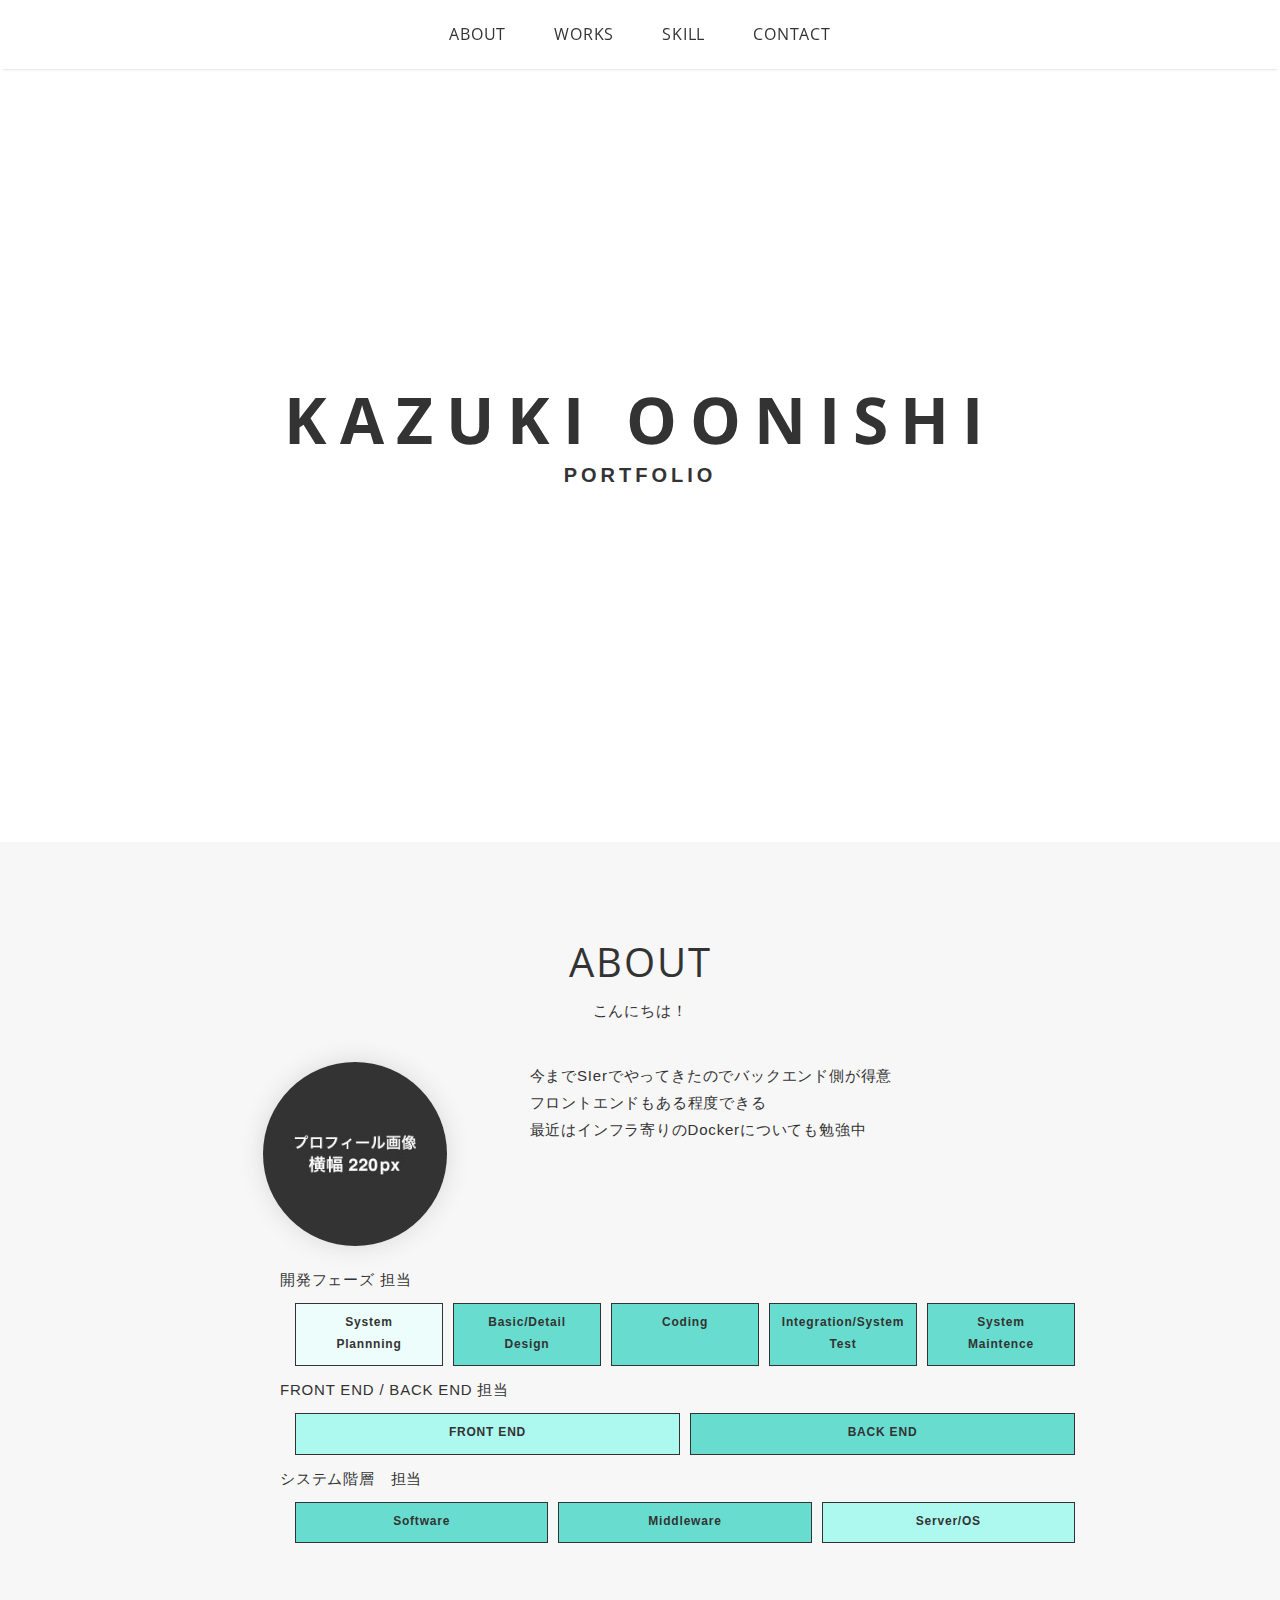
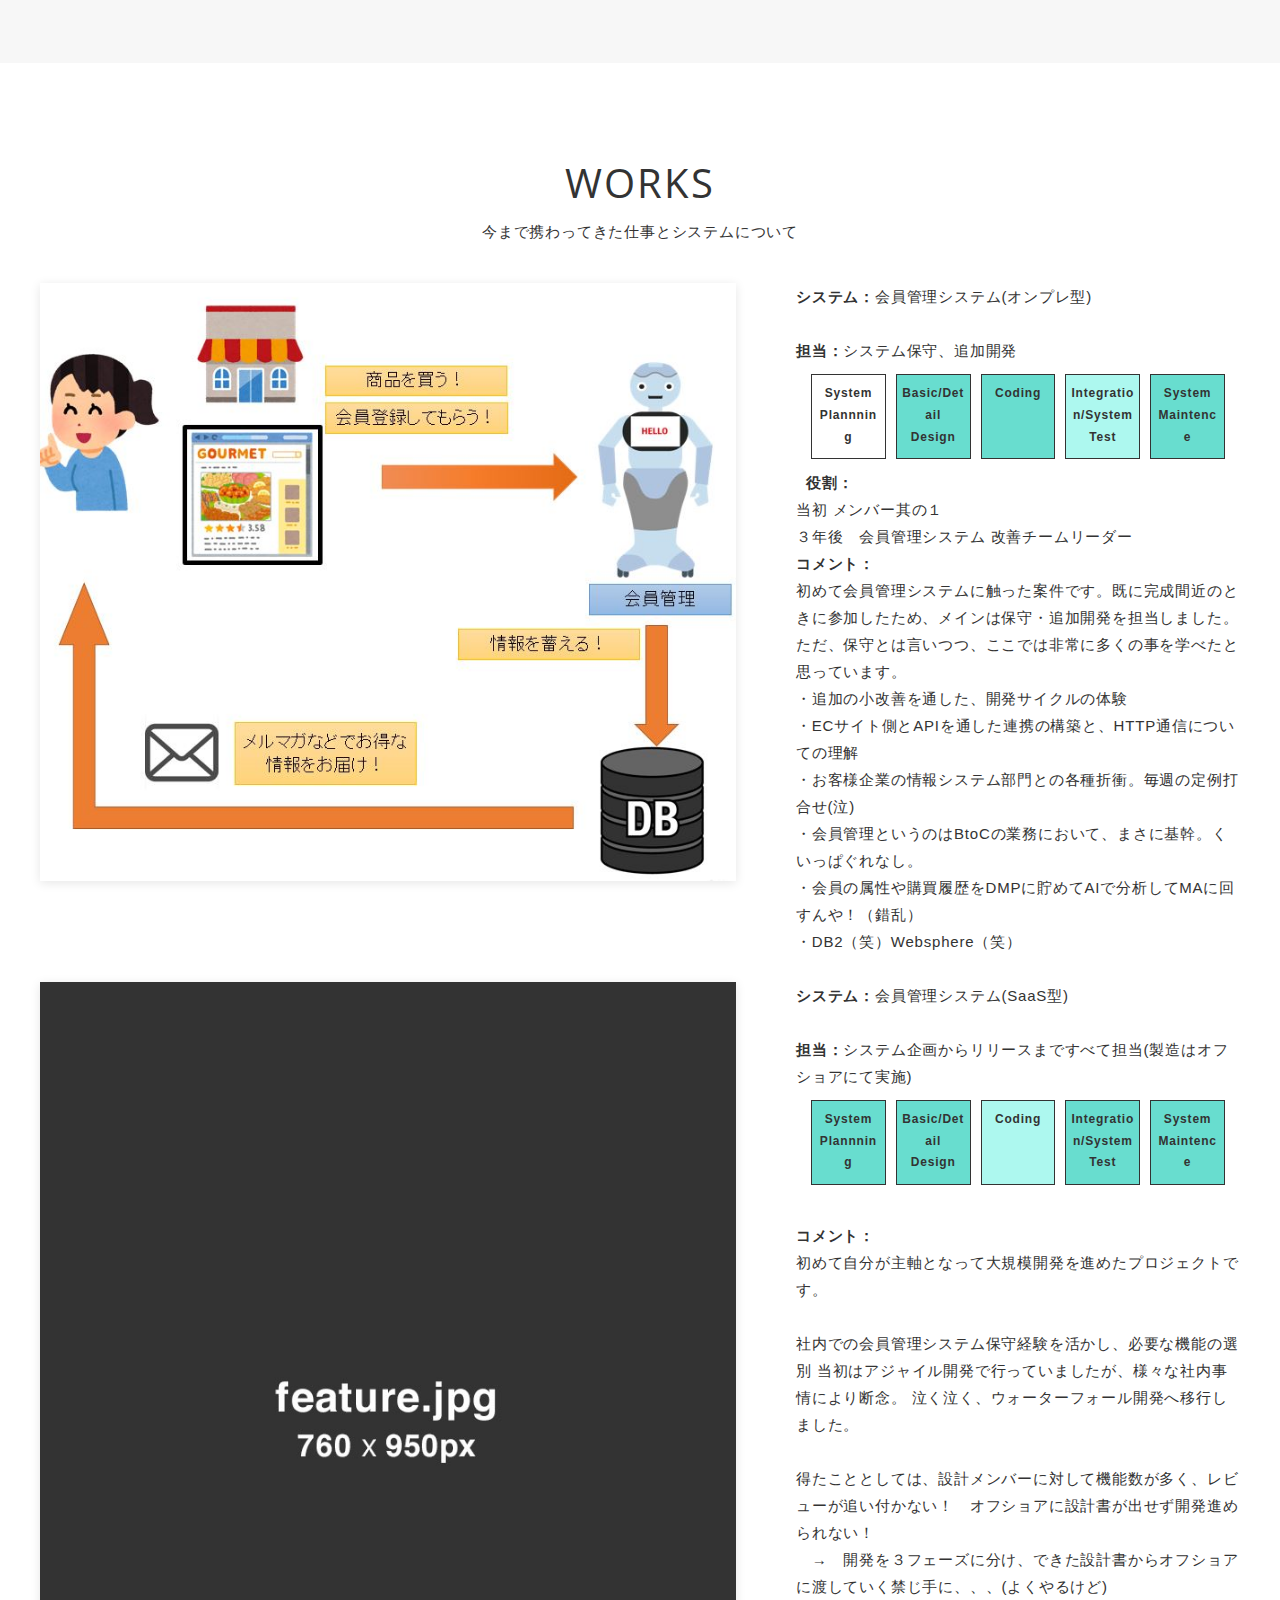
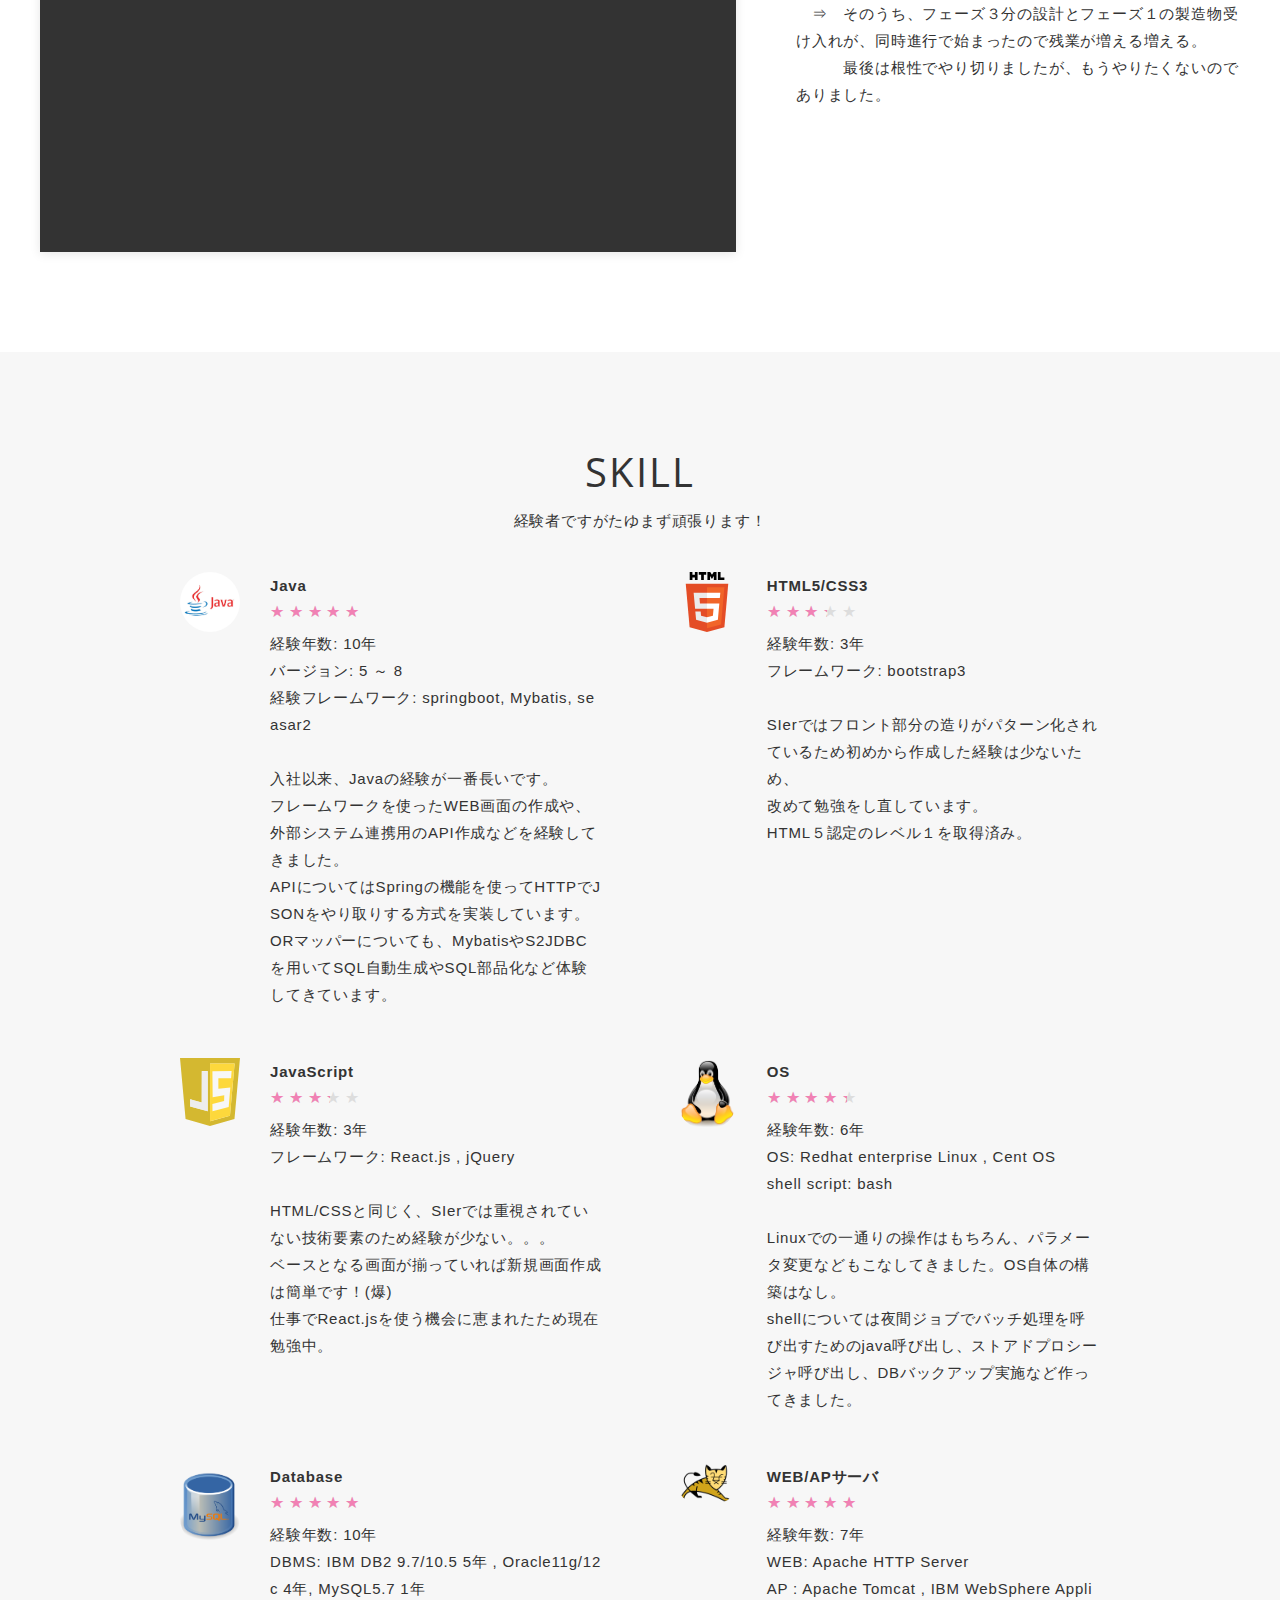
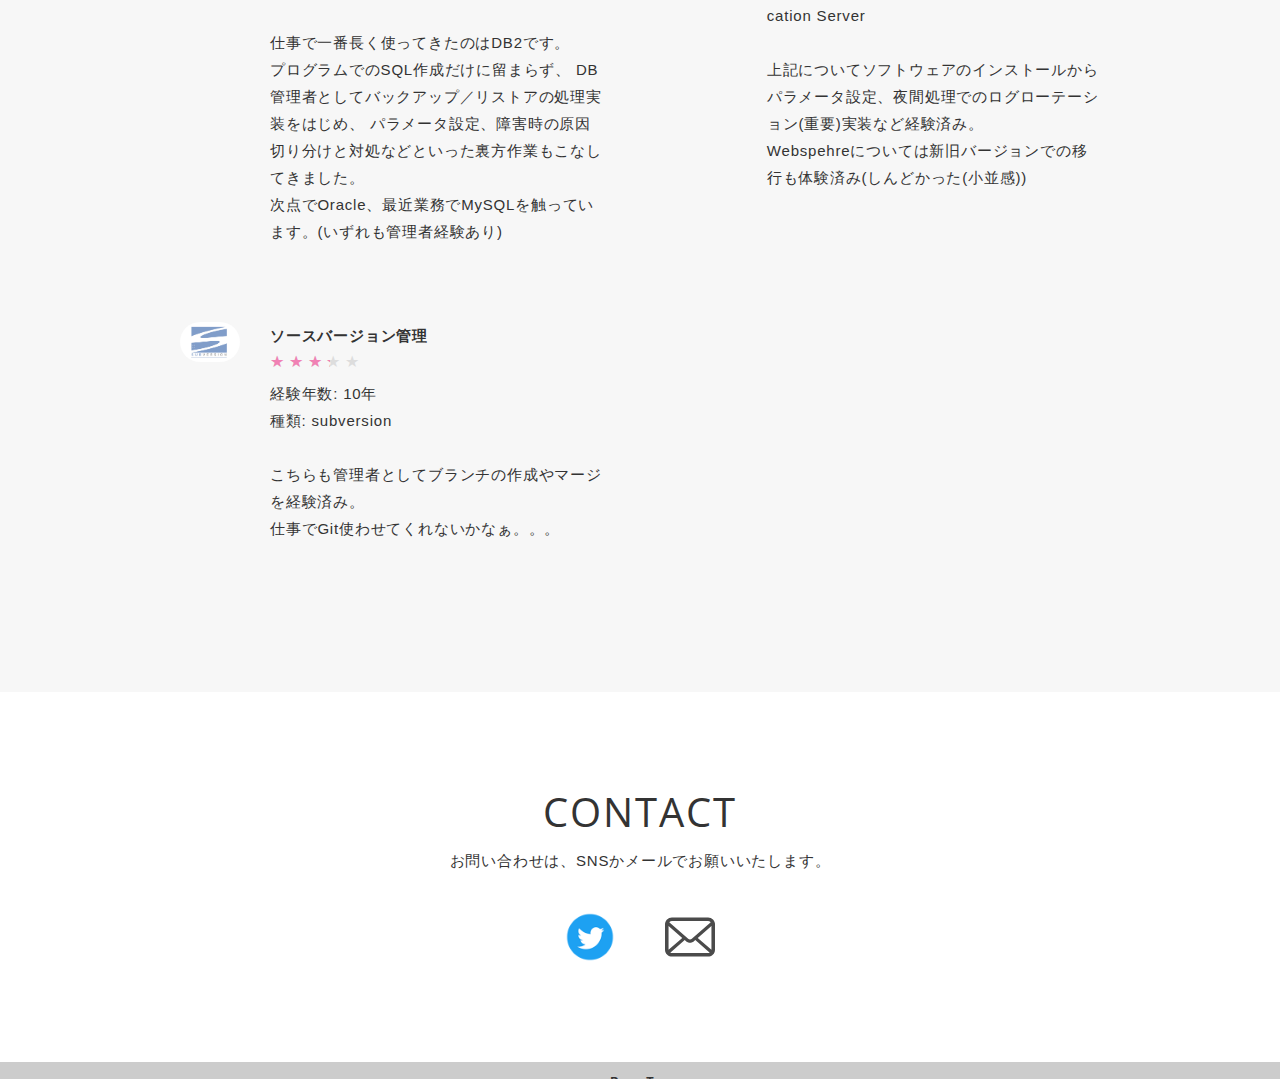
<file: portfolio-template02/index.html>
<!DOCTYPE html>
<html>
<head>
  <meta charset="utf-8">
  <meta name="viewport" content="width=device-width,initial-scale=1.0,user-scalable=no">
  <meta property='og:type' content='website'>
  <meta property='og:title' content='WebデザイナーTARO YAMADA ポートフォリオ'>
  <meta property='og:url' content='URLが入る'>
  <meta property='og:description' content='Webデザイナー TARO YAMADAのポートフォリオサイトです！'>
  <meta property="og:image" content="img/ogp.png">
  <meta name="description" content="Webデザイナー TARO YAMADAのポートフォリオサイトです！" />
  <title>Webデザイナー TARO YAMADA ポートフォリオ</title>
  <link href="https://fonts.googleapis.com/css?family=Open+Sans:700" rel="stylesheet">
  <link href="css/reset.css" media="all" rel="stylesheet" type="text/css" />
  <link href="css/photoswipe/photoswipe.css" media="all" rel="stylesheet" type="text/css" />
  <link href="css/photoswipe/default-skin/default-skin.css" media="all" rel="stylesheet" type="text/css" />
  <link href="css/style.css" media="all" rel="stylesheet" type="text/css" />
  <link rel="shortcut icon" href="img/favicon.ico" />
  <link rel=”canonical” href=”URLが入る” />
</head>

<body>
  <div id="wrapper">
    <nav id="gnav" class="fixed">
      <ul>
        <li><a href="#about">ABOUT</a></li>
        <li><a href="#works">WORKS</a></li>
        <li><a href="#skill">SKILL</a></li>
        <li><a href="#contact">CONTACT</a></li>
      </ul>
    </nav>
    <header id="header">
      <div class="inner">
        <h1 class="logo">
          <div class="logo-title">KAZUKI OONISHI</div>
          <div class="logo-desc">PORTFOLIO</div>
        </h1>
      </div>
    </header>
    <main id="contents">
        <section class="section" id="about">
            <div class="inner">
              <div class="section-title-area">
                <h2 class="section-title">ABOUT</h2>
                <div class="section-intro">
                  こんにちは！
                </div>
              </div>
              <div class="section-body">
                <div class="section-image">
                  <img class="lazyload fadein" data-src="img/about/profile.jpg" alt="">
                </div>
                <div class="section-desc">
                  <div class="section-text">
                    今までSIerでやってきたのでバックエンド側が得意<br>
                    フロントエンドもある程度できる<br>
                    最近はインフラ寄りのDockerについても勉強中
                  </div>
                </div>
                <div  class="flex_box" >
    
                  <div>開発フェーズ 担当</div>
                  <ul>
                    <li class="color_row"> System<br>Plannning</li>
                    <li class="color_top"> Basic/Detail<br>Design</li>
                    <li class="color_top"> Coding</li>
                    <li class="color_top"> Integration/System<br>Test</li>
                    <li class="color_top"> System<br>Maintence</li>
                  </ul>
                  <div> </div>
                  <div>FRONT END  / BACK END 担当</div>
                  <ul>
                    <li class="color_normal"> FRONT END</li>
                    <li class="color_top"> BACK END</li>
                  </ul>
                  <div>システム階層　担当　 </div>
                  <ul>
                    <li class="color_top"> Software</li>
                    <li class="color_top"> Middleware</li>
                    <li class="color_normal"> Server/OS</li>
                  </ul>
                </div>
              </div>
            </div>
          </section>
      <section class="section" id="works">
        <div class="inner">
          <div class="section-title-area">
            <h2 class="section-title">WORKS</h2>
            <div class="section-intro">
              今まで携わってきた仕事とシステムについて
            </div>
          </div>
          <div class="section-body">

              <div class="section-image">
                <a href="#" class="hover-action-01" target="_blank"><img src="img/works/会員管理2.jpg" alt=""></a>
              </div>
              <div class="section-desc">
                <div class="section-text">
                  <span class="text-bold">システム：</span>会員管理システム(オンプレ型)<br><br>
                  <span class="text-bold">担当：</span>システム保守、追加開発
                  <span class="flex_box">
                    <ul>
                      <li> System<br>Plannning</li>
                      <li class="color_top"> Basic/Detail<br>Design</li>
                      <li class="color_top"> Coding</li>
                      <li class="color_normal"> Integration/System<br>Test</li>
                      <li class="color_top"> System<br>Maintence</li>
                    </ul>
                  </span>
                  <span class="text-bold">役割：</span><br>
                  当初 メンバー其の１<br>
                  ３年後　会員管理システム 改善チームリーダー

                  <br>
                  <span class="text-bold">コメント：</span><br>
                  初めて会員管理システムに触った案件です。既に完成間近のときに参加したため、メインは保守・追加開発を担当しました。
                  <br>
                  ただ、保守とは言いつつ、ここでは非常に多くの事を学べたと思っています。
                  <br>・追加の小改善を通した、開発サイクルの体験
                  <br>・ECサイト側とAPIを通した連携の構築と、HTTP通信についての理解
                  <br>・お客様企業の情報システム部門との各種折衝。毎週の定例打合せ(泣)
                  <br>・会員管理というのはBtoCの業務において、まさに基幹。くいっぱぐれなし。
                  <br>・会員の属性や購買履歴をDMPに貯めてAIで分析してMAに回すんや！（錯乱）
                  <br>・DB2（笑）Websphere（笑）
                  <br><br>
              
                </div>
              </div>

            <div class="section-image">
              <a href="#" class="hover-action-01" target="_blank"><img src="img/feature/feature.jpg" alt=""></a>
            </div>
            <div class="section-desc">
              <div class="section-text">
                <span class="text-bold">システム：</span>会員管理システム(SaaS型)<br><br>
                <span class="text-bold">担当：</span>システム企画からリリースまですべて担当(製造はオフショアにて実施)
                <span  class="flex_box" >
                  <ul>
                    <li class="color_top"> System<br>Plannning</li>
                    <li class="color_top"> Basic/Detail<br>Design</li>
                    <li class="color_normal"> Coding</li>
                    <li class="color_top"> Integration/System<br>Test</li>
                    <li class="color_top"> System<br>Maintence</li>
                  </ul>
                </span>
    
                <br>
                <span class="text-bold">コメント：</span><br>
                  初めて自分が主軸となって大規模開発を進めたプロジェクトです。
                  <br><br>
                  社内での会員管理システム保守経験を活かし、必要な機能の選別
                  当初はアジャイル開発で行っていましたが、様々な社内事情により断念。
                  泣く泣く、ウォーターフォール開発へ移行しました。
                  <br><br>
                  得たこととしては、設計メンバーに対して機能数が多く、レビューが追い付かない！　オフショアに設計書が出せず開発進められない！
                  <br>　→　開発を３フェーズに分け、できた設計書からオフショアに渡していく禁じ手に、、、(よくやるけど)　
                  <br>　⇒　そのうち、フェーズ３分の設計とフェーズ１の製造物受け入れが、同時進行で始まったので残業が増える増える。
                  <br>　　　最後は根性でやり切りましたが、もうやりたくないのでありました。
                  <br><br>
              </div>
            </div>





          </div>
        </div>
      </section>

      <section class="section" id="skill">
        <div class="inner">
          <div class="section-title-area">
            <h2 class="section-title">SKILL</h2>
            <div class="section-intro">
              経験者ですがたゆまず頑張ります！
            </div>
          </div>
          <div class="section-body card-wrapper">
            <div class="card">
              <div class="skill-icon">
                <img src="img/skill/java.jpg " alt="">
              </div>
              <div class="skill-desc">
                <h3 class="skill-desc-title">Java</h3>
                <div class="rating">
                  <div class="rate rate5"></div>
                </div>
                <div class="section-text">
                  <div>経験年数:  10年</div>
                  <div>バージョン:  5 ～ 8</div>
                  <div>経験フレームワーク:  springboot, Mybatis, seasar2</div>
                  <br>
                  <div>
                    入社以来、Javaの経験が一番長いです。<br>
                    フレームワークを使ったWEB画面の作成や、外部システム連携用のAPI作成などを経験してきました。<br>
                    APIについてはSpringの機能を使ってHTTPでJSONをやり取りする方式を実装しています。<br>
                    ORマッパーについても、MybatisやS2JDBCを用いてSQL自動生成やSQL部品化など体験してきています。<br>
                  </div>
                </div>
              </div>
            </div>
            <div class="card">
              <div class="skill-icon">
                <img src="img/skill/HTML5.svg" alt="">
              </div>
              <div class="skill-desc">
                <h3 class="skill-desc-title">HTML5/CSS3</h3>
                <div class="rating">
                  <div class="rate rate3"></div>
                </div>
                <div class="section-text">
                    <div>経験年数:  3年</div>
                    <div>フレームワーク:  bootstrap3</div>
                    <br>
                    <div>
                      SIerではフロント部分の造りがパターン化されているため初めから作成した経験は少ないため、<br>
                      改めて勉強をし直しています。<br>
                      HTML５認定のレベル１を取得済み。
                    </div>
                </div>
              </div>
            </div>
            <div class="card">
              <div class="skill-icon">
                <img src="img/skill/js.svg" alt="">
              </div>
              <div class="skill-desc">
                <h3 class="skill-desc-title">JavaScript</h3>
                <div class="rating">
                  <div class="rate rate3"></div>
                </div>
                <div class="section-text">
                    <div>経験年数:  3年</div>
                    <div>フレームワーク:  React.js , jQuery</div> 
                    <br>
                    <div>
                        HTML/CSSと同じく、SIerでは重視されていない技術要素のため経験が少ない。。。<br>
                        ベースとなる画面が揃っていれば新規画面作成は簡単です！(爆)<br>
                        仕事でReact.jsを使う機会に恵まれたため現在勉強中。
                 　　</div>
                </div>
              </div>
            </div>
            <div class="card">
              <div class="skill-icon">
                <img src="img/skill/linux_penguin.png" alt="">
              </div>
              <div class="skill-desc">
                <h3 class="skill-desc-title">OS</h3>
                <div class="rating">
                  <div class="rate rate4"></div>
                </div>
                <div class="section-text">
                    <div>経験年数:  6年</div>
                    <div>OS: Redhat enterprise Linux , Cent OS</div> 
                    <div>shell script: bash</div>
                    <br>
                    <div>
                      Linuxでの一通りの操作はもちろん、パラメータ変更などもこなしてきました。OS自体の構築はなし。<br>
                      shellについては夜間ジョブでバッチ処理を呼び出すためのjava呼び出し、ストアドプロシージャ呼び出し、DBバックアップ実施など作ってきました。
                    </div>
                </div>
              </div>
            </div>
            <div class="card">
              <div class="skill-icon">
                <img src="img/skill/mysql.png" alt="">
              </div>
              <div class="skill-desc">
                <h3 class="skill-desc-title">Database</h3>
                <div class="rating">
                  <div class="rate rate5"></div>
                </div>
                <div class="section-text">
                    <div>経験年数:  10年</div>
                    <div>DBMS:  IBM DB2 9.7/10.5 5年 , Oracle11g/12c 4年, MySQL5.7 1年</div> 
                    <br>
                    <div>
                      仕事で一番長く使ってきたのはDB2です。<br>
                      プログラムでのSQL作成だけに留まらず、
                      DB管理者としてバックアップ／リストアの処理実装をはじめ、
                      パラメータ設定、障害時の原因切り分けと対処などといった裏方作業もこなしてきました。<br>
                      次点でOracle、最近業務でMySQLを触っています。(いずれも管理者経験あり)
                      <br><br>

                    </div>
                </div>  
              </div>  
            </div>
            <div class="card">
                <div class="skill-icon">
                  <img src="img/skill/tomcat.png" alt="">
                </div>
                <div class="skill-desc">
                  <h3 class="skill-desc-title">WEB/APサーバ</h3>
                  <div class="rating">
                    <div class="rate rate5"></div>
                  </div>
                  <div class="section-text">
                      <div>経験年数:  7年</div>
                      <div>WEB:  Apache HTTP Server </div> 
                      <div>AP :  Apache Tomcat , IBM WebSphere Application Server </div> 
                      <br>
                      <div>
                        上記についてソフトウェアのインストールからパラメータ設定、夜間処理でのログローテーション(重要)実装など経験済み。<br>
                        Webspehreについては新旧バージョンでの移行も体験済み(しんどかった(小並感))
                      </div>
    
                  </div>  
                </div>  
              </div>
  
            <div class="card">
              <div class="skill-icon">
                <img src="img/skill/subversion.jpg" alt="">
              </div>
              <div class="skill-desc">
                <h3 class="skill-desc-title">ソースバージョン管理</h3>
                <div class="rating">
                  <div class="rate rate3"></div>
                </div>
                <div class="section-text">
                    <div>経験年数:  10年</div>
                    <div>種類: subversion</div> 
                    <br>
                    <div>
                      こちらも管理者としてブランチの作成やマージを経験済み。<br>
                      仕事でGit使わせてくれないかなぁ。。。
                    </div>
                </div>  
              </div>
            </div>
          </div>
        </div>
      </section>
      <section class="section" id="contact">
        <div class="inner">
          <div class="section-title-area">
            <h2 class="section-title">CONTACT</h2>
            <div class="section-intro">
              お問い合わせは、SNSかメールでお願いいたします。
            </div>
          </div>
          <div class="section-body contact-wrapper">
            <div class="contact-list">
              <ul>
                <li><a href="https://twitter.com/spite400k" target="_blank"><img src="img/contact/icon_tw.png" alt=""></a>
                </li>
                <li><a href="mailto:info@example.com"><img src="img/contact/email.svg" alt=""></a>
                </li>
              </ul>
              
            </div>
          </div>
        </div>
      </section>
    </main>
    <footer id="footer">
      <div class="pageTop">
        <div id="js-pageTop">
          Page Top
        </div>
      </div>
      <div class="inner">
        <div class="copyright">Copyright&copy;TARO YAMADA. All Rights Reserved.</>
        </div>
    </footer>
  </div>


  <!-- Root element of PhotoSwipe. Must have class pswp. -->
  <div class="pswp" tabindex="-1" role="dialog" aria-hidden="true">

    <!-- Background of PhotoSwipe.
           It's a separate element as animating opacity is faster than rgba(). -->
    <div class="pswp__bg"></div>

    <!-- Slides wrapper with overflow:hidden. -->
    <div class="pswp__scroll-wrap">

      <!-- Container that holds slides.
              PhotoSwipe keeps only 3 of them in the DOM to save memory.
              Don't modify these 3 pswp__item elements, data is added later on. -->
      <div class="pswp__container">
        <div class="pswp__item"></div>
        <div class="pswp__item"></div>
        <div class="pswp__item"></div>
      </div>

      <!-- Default (PhotoSwipeUI_Default) interface on top of sliding area. Can be changed. -->
      <div class="pswp__ui pswp__ui--hidden">

        <div class="pswp__top-bar">

          <!--  Controls are self-explanatory. Order can be changed. -->

          <div class="pswp__counter"></div>

          <button class="pswp__button pswp__button--close" title="Close (Esc)"></button>



          <button class="pswp__button pswp__button--fs" title="Toggle fullscreen"></button>

          <button class="pswp__button pswp__button--zoom" title="Zoom in/out"></button>

          <!-- Preloader demo http://codepen.io/dimsemenov/pen/yyBWoR -->
          <!-- element will get class pswp__preloader--active when preloader is running -->
          <div class="pswp__preloader">
            <div class="pswp__preloader__icn">
              <div class="pswp__preloader__cut">
                <div class="pswp__preloader__donut"></div>
              </div>
            </div>
          </div>
        </div>

        <div class="pswp__share-modal pswp__share-modal--hidden pswp__single-tap">
          <div class="pswp__share-tooltip"></div>
        </div>

        <button class="pswp__button pswp__button--arrow--left" title="Previous (arrow left)">
        </button>

        <button class="pswp__button pswp__button--arrow--right" title="Next (arrow right)">
        </button>

        <div class="pswp__caption">
          <div class="pswp__caption__center"></div>
        </div>

      </div>

    </div>

  </div>
  <script src="https://ajax.googleapis.com/ajax/libs/jquery/1.12.4/jquery.min.js"></script>
  <script type='text/javascript' src="js/photoswipe/photoswipe.min.js"></script>
  <script type='text/javascript' src="js/photoswipe/photoswipe-ui-default.js"></script>
  <script type='text/javascript' src="js/photoswipe/photoswipe_setup.js"></script>
  <script type='text/javascript' src="js/lazysizes/lazysizes.min.js"></script>
  <script type='text/javascript' src="js/script.js"></script>
</body>
</html>
</file>
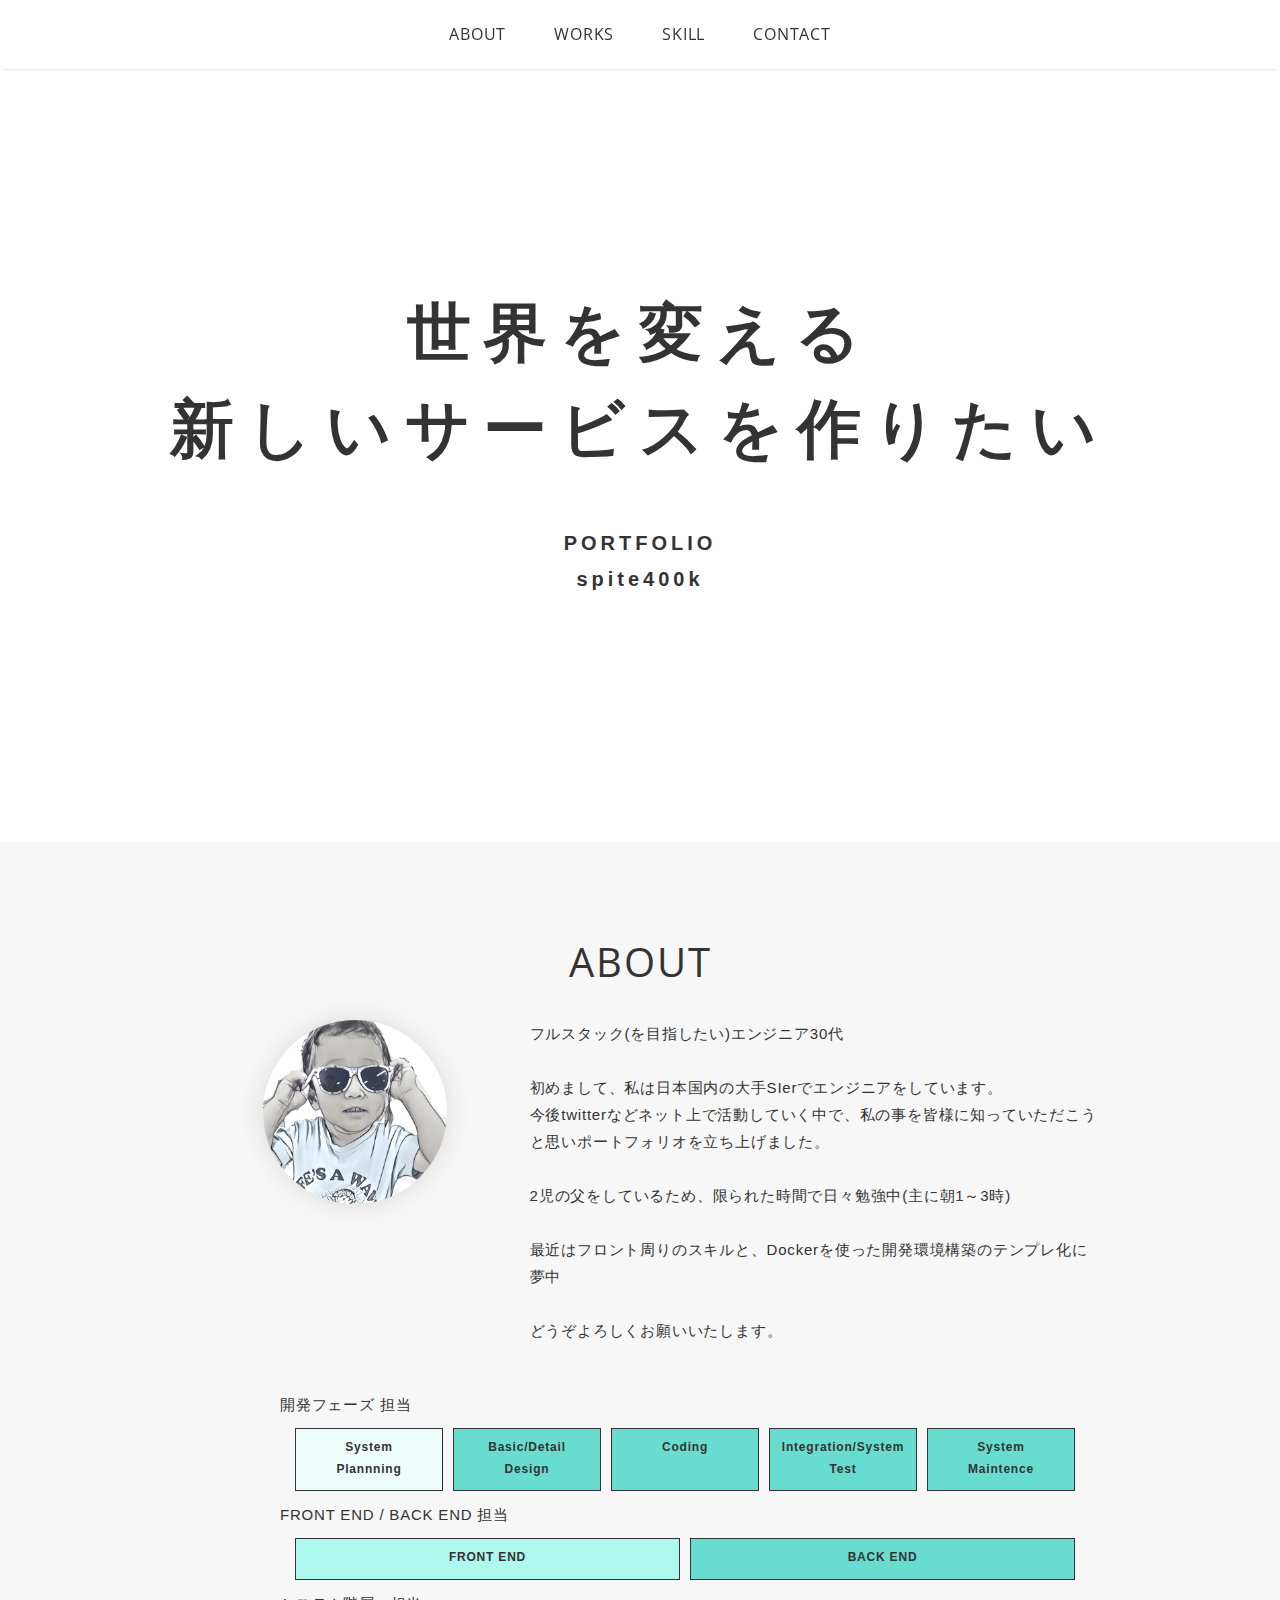
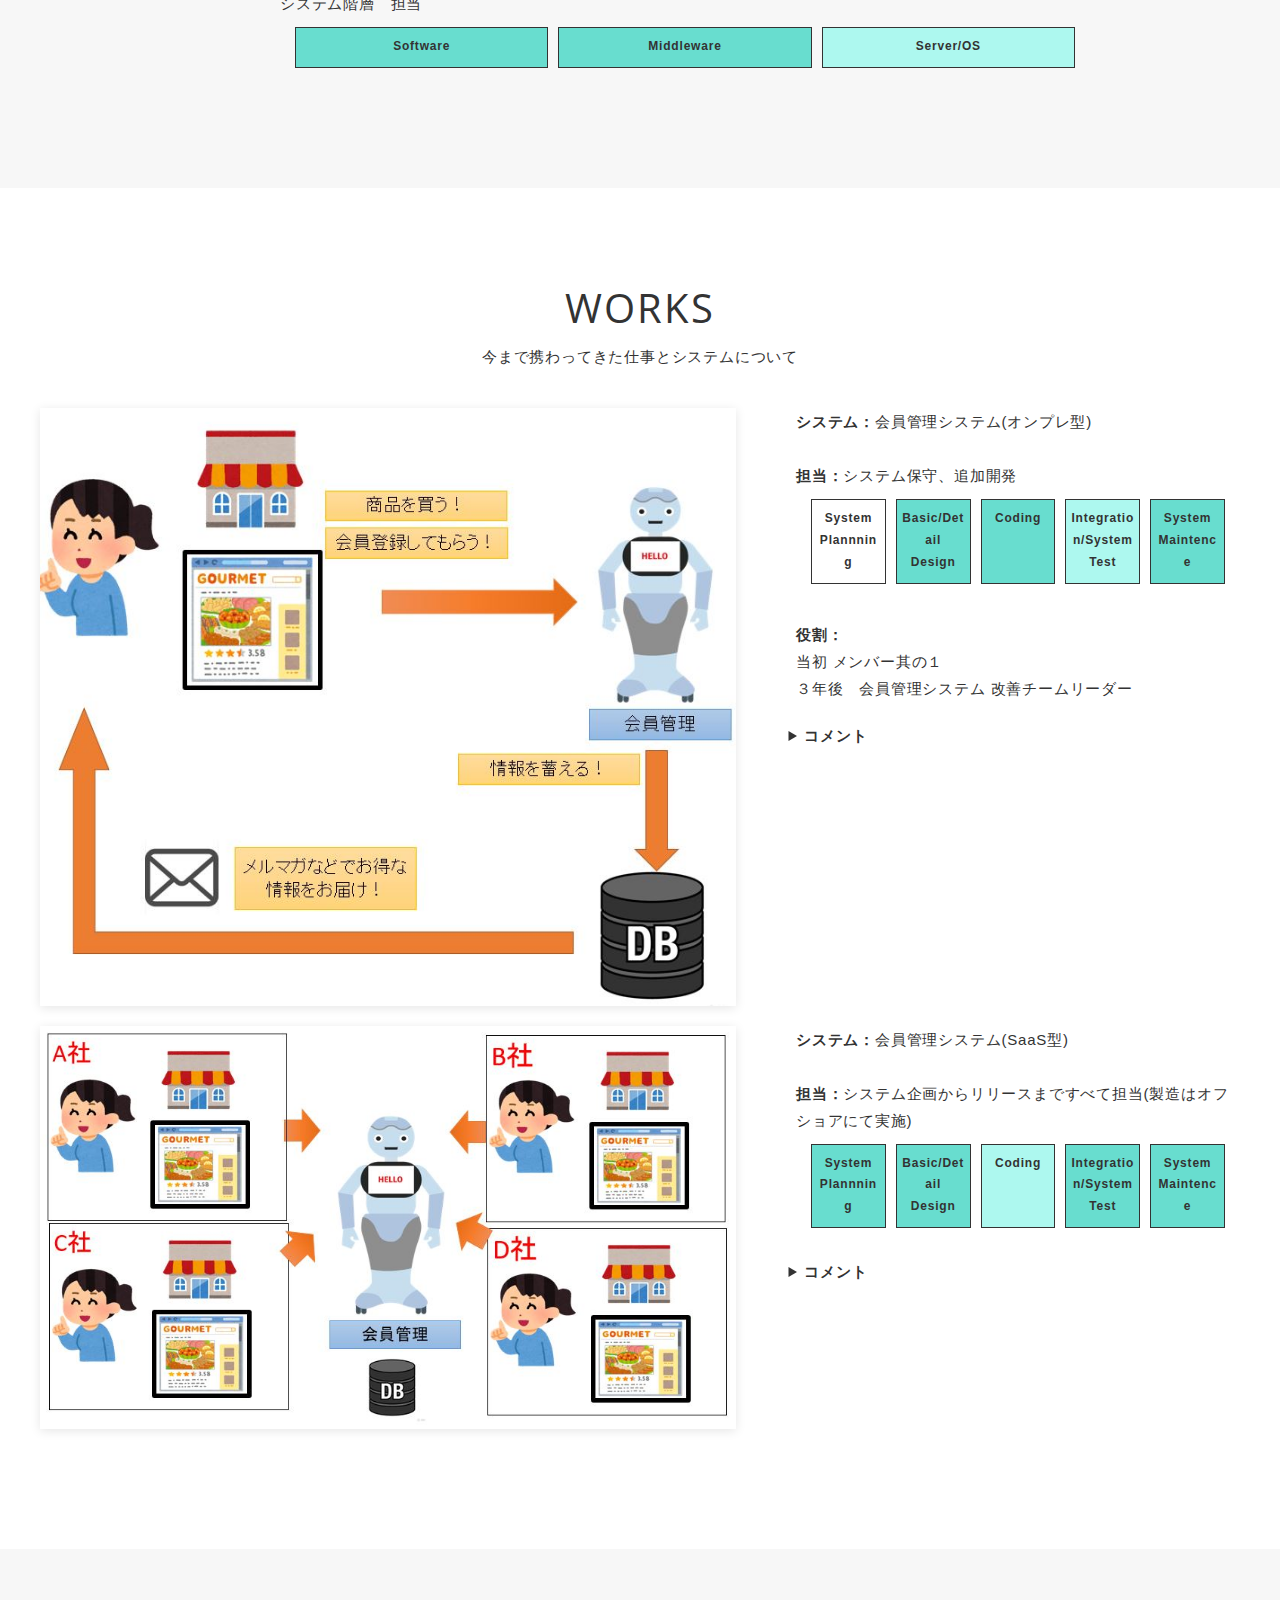
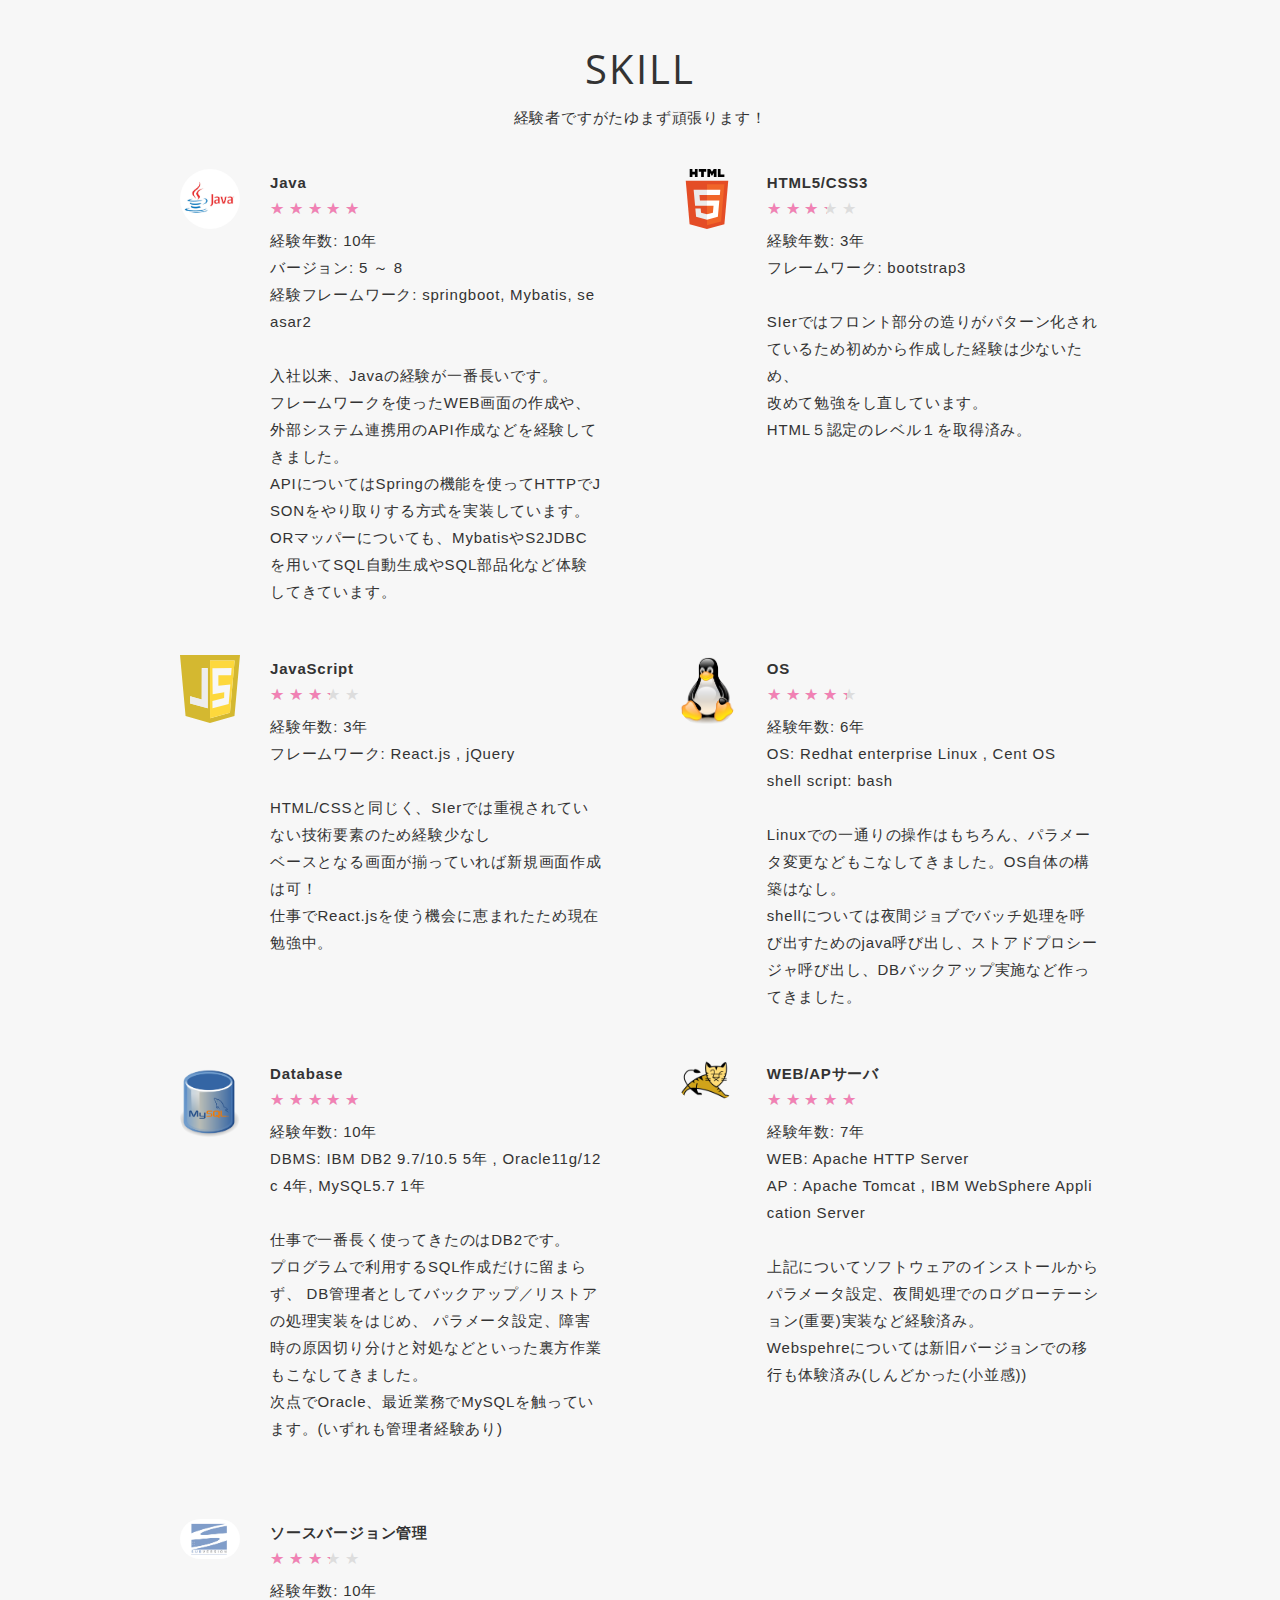
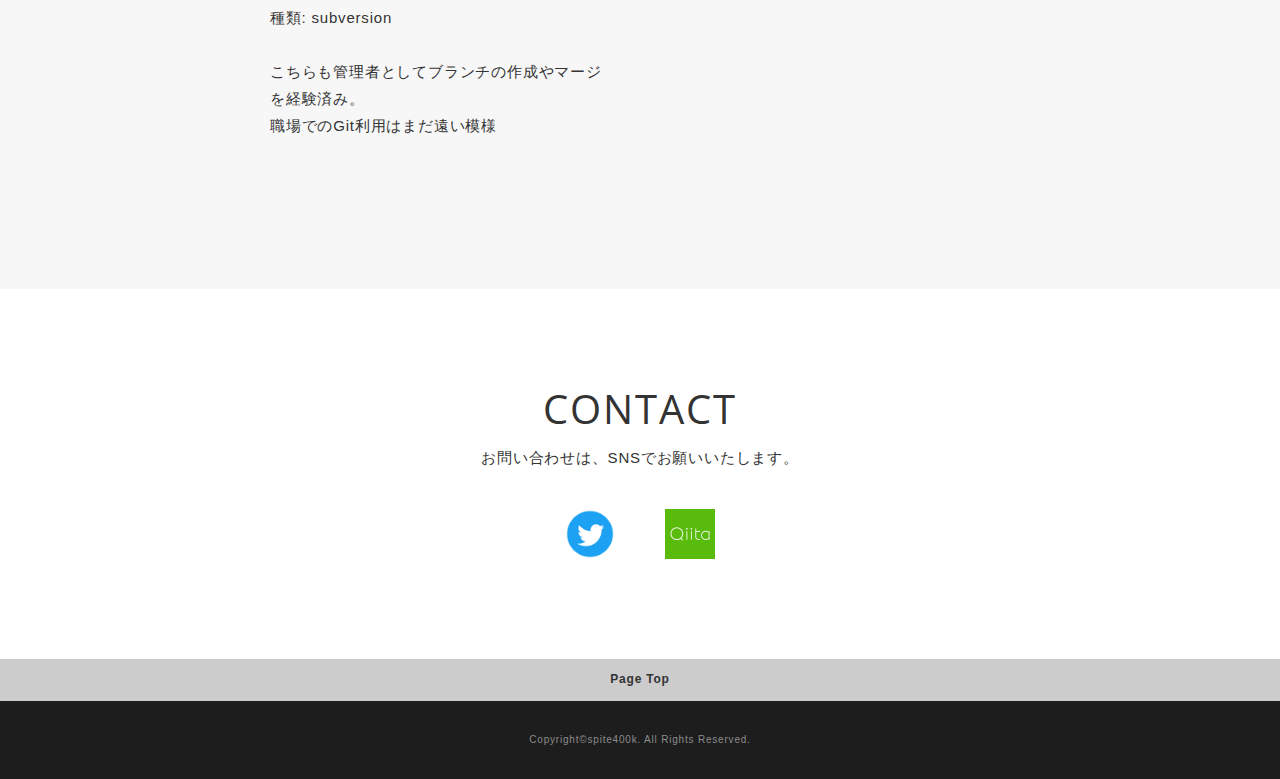
<file: portfolio/index.html>
<!DOCTYPE html>
<html>
<head>
  <meta charset="utf-8">
  <meta name="viewport" content="width=device-width,initial-scale=1.0,user-scalable=no">
  <meta property='og:type' content='website'>
  <meta property='og:title' content='softwareエンジニア spite400k ポートフォリオ'>
  <meta property='og:url' content='https://spite400k.github.io/portfolio/'>
  <meta property='og:description' content='softwareエンジニア spite400k ポートフォリオのポートフォリオサイト'>
  <meta property="og:image" content="img/ogp.png">
  <meta name="description" content="softwareエンジニア spite400k ポートフォリオのポートフォリオサイト" />
  <title>softwareエンジニア spite400k ポートフォリオ</title>
  <link href="https://fonts.googleapis.com/css?family=Open+Sans:700" rel="stylesheet">
  <link href="css/reset.css" media="all" rel="stylesheet" type="text/css" />
  <link href="css/photoswipe/photoswipe.css" media="all" rel="stylesheet" type="text/css" />
  <link href="css/photoswipe/default-skin/default-skin.css" media="all" rel="stylesheet" type="text/css" />
  <link href="css/style.css" media="all" rel="stylesheet" type="text/css" />
  <link rel="shortcut icon" href="img/favicon.ico" />
  <link rel=”canonical” href=”https://spite400k.github.io/portfolio/” />
  <link rel="stylesheet" href="https://use.fontawesome.com/releases/v5.10.1/css/all.css" integrity="sha384-wxqG4glGB3nlqX0bi23nmgwCSjWIW13BdLUEYC4VIMehfbcro/ATkyDsF/AbIOVe" crossorigin="anonymous">
</head>

<body>
  <div id="wrapper">
    <nav id="gnav" class="fixed">
      <ul>
        <li><a href="#about">ABOUT</a></li>
        <li><a href="#works">WORKS</a></li>
        <li><a href="#skill">SKILL</a></li>
        <li><a href="#contact">CONTACT</a></li>
      </ul>
    </nav>
    <header id="header">
      <div class="inner">
        <h1 class="logo">
          <div class="logo-title">世界を変える <br>新しいサービスを作りたい</div>
          <div class="logo-desc">PORTFOLIO<br>spite400k</div>
        </h1>
      </div>
    </header>
    <main id="contents">
        <section class="section" id="about">
            <div class="inner">
              <div class="section-title-area">
                <h2 class="section-title">ABOUT</h2>
                <div class="section-intro">

                </div>
              </div>
              <div class="section-body">
                <div class="section-image">
                  <img class="lazyload fadein" data-src="img/about/profile_me.jpg" alt="">
                </div>
                <div class="section-desc">
                  <div class="section-text">


                    フルスタック(を目指したい)エンジニア30代<br><br>

                    初めまして、私は日本国内の大手SIerでエンジニアをしています。<br>
                    今後twitterなどネット上で活動していく中で、私の事を皆様に知っていただこうと思いポートフォリオを立ち上げました。<br><br>
                    2児の父をしているため、限られた時間で日々勉強中(主に朝1～3時)
                    <br><br>
                    最近はフロント周りのスキルと、Dockerを使った開発環境構築のテンプレ化に夢中
                    <br><br>
                    どうぞよろしくお願いいたします。<br><br>


                    
                  </div>
                </div>
                <div  class="flex_box" >
    
                  <div>開発フェーズ 担当</div>
                  <ul>
                    <li class="color_row"> System<br>Plannning</li>
                    <li class="color_top"> Basic/Detail<br>Design</li>
                    <li class="color_top"> Coding</li>
                    <li class="color_top"> Integration/System<br>Test</li>
                    <li class="color_top"> System<br>Maintence</li>
                  </ul>
                  <div> </div>
                  <div>FRONT END  / BACK END 担当</div>
                  <ul>
                    <li class="color_normal"> FRONT END</li>
                    <li class="color_top"> BACK END</li>
                  </ul>
                  <div>システム階層　担当　 </div>
                  <ul>
                    <li class="color_top"> Software</li>
                    <li class="color_top"> Middleware</li>
                    <li class="color_normal"> Server/OS</li>
                  </ul>
                </div>
              </div>
            </div>
          </section>
      <section class="section" id="works">
        <div class="inner">
          <div class="section-title-area">
            <h2 class="section-title">WORKS</h2>
            <div class="section-intro">
              今まで携わってきた仕事とシステムについて
            </div>
          </div>
          <div class="section-body">

              <div class="section-image hover-action-01">
                <img src="img/works/会員管理2.jpg" alt="">
              </div>
              <div class="section-desc">
                <div class="section-text">
                  <span class="text-bold">システム：</span>会員管理システム(オンプレ型)<br><br>
                  <span class="text-bold">担当：</span>システム保守、追加開発
                  <span class="flex_box">
                    <ul>
                      <li> System<br>Plannning</li>
                      <li class="color_top"> Basic/Detail<br>Design</li>
                      <li class="color_top"> Coding</li>
                      <li class="color_normal"> Integration/System<br>Test</li>
                      <li class="color_top"> System<br>Maintence</li>
                    </ul>
                  </span>
                  <br>
                  <span class="text-bold">役割：</span>
                  <br>当初 メンバー其の１
                  <br>３年後　会員管理システム 改善チームリーダー

                  <br><br>
                  <details>
                    <summary>コメント</summary>
                    初めて会員管理システムに触った案件です。既に完成間近のときに参加したため、メインは保守・追加開発を担当しました。
                    <br><br>
                    ただ、保守とは言いつつ、ここでは非常に多くの事を学べたと思っています。<br>
                    <div  class="list">
                      <ul >
                        <li>追加の小改善を通した、開発サイクルの体験</li>
                        <li>ECサイト側とAPIを通した連携の構築と、HTTP通信についての理解</li>
                        <li>お客様企業の情報システム部門との各種折衝。毎週の定例打合せ(泣)</li>
                        <li>会員管理というのはBtoCの業務において、まさに基幹。くいっぱぐれなし。</li>
                        <li>会員の属性や購買履歴をDMPに貯めてAIで分析してMAに回すんや！</li>
                        <li>希少なIBM製品の操作(DB2/Websphere)</li>
                      </ul>
                    </div>
                  </details>
                </div>
              </div>

            <div class="section-image hover-action-01">
              <img src="img/works/会員管理3.jpg" alt="">
            </div>
            <div class="section-desc">
              <div class="section-text">
                <span class="text-bold">システム：</span>会員管理システム(SaaS型)<br><br>
                <span class="text-bold">担当：</span>システム企画からリリースまですべて担当(製造はオフショアにて実施)
                <span  class="flex_box" >
                  <ul>
                    <li class="color_top"> System<br>Plannning</li>
                    <li class="color_top"> Basic/Detail<br>Design</li>
                    <li class="color_normal"> Coding</li>
                    <li class="color_top"> Integration/System<br>Test</li>
                    <li class="color_top"> System<br>Maintence</li>
                  </ul>
                </span>
    
                <br>
                <details>
                    <summary>コメント</summary>
                  初めて自分が主軸となって大規模開発を進めたプロジェクトです。
                  <br><br>
                  社内での会員管理システム保守経験を活かし、必要な機能の選別
                  当初はアジャイル開発で行っていましたが、様々な社内事情により断念。
                  泣く泣く、ウォーターフォール開発へ移行しました。
                </details>
              </div>
            </div>
          </div>
        </div>
      </section>

      <section class="section" id="skill">
        <div class="inner">
          <div class="section-title-area">
            <h2 class="section-title">SKILL</h2>
            <div class="section-intro">
              経験者ですがたゆまず頑張ります！
            </div>
          </div>
          <div class="section-body card-wrapper">
            <div class="card">
              <div class="skill-icon">
                <img src="img/skill/java.jpg " alt="">
              </div>
              <div class="skill-desc">
                <h3 class="skill-desc-title">Java</h3>
                <div class="rating">
                  <div class="rate rate5"></div>
                </div>
                <div class="section-text">
                  <div>経験年数:  10年</div>
                  <div>バージョン:  5 ～ 8</div>
                  <div>経験フレームワーク:  springboot, Mybatis, seasar2</div>
                  <br>
                  <div>
                    入社以来、Javaの経験が一番長いです。<br>
                    フレームワークを使ったWEB画面の作成や、外部システム連携用のAPI作成などを経験してきました。<br>
                    APIについてはSpringの機能を使ってHTTPでJSONをやり取りする方式を実装しています。<br>
                    ORマッパーについても、MybatisやS2JDBCを用いてSQL自動生成やSQL部品化など体験してきています。<br>
                  </div>
                </div>
              </div>
            </div>
            <div class="card">
              <div class="skill-icon">
                <img src="img/skill/HTML5.svg" alt="">
              </div>
              <div class="skill-desc">
                <h3 class="skill-desc-title">HTML5/CSS3</h3>
                <div class="rating">
                  <div class="rate rate3"></div>
                </div>
                <div class="section-text">
                    <div>経験年数:  3年</div>
                    <div>フレームワーク:  bootstrap3</div>
                    <br>
                    <div>
                      SIerではフロント部分の造りがパターン化されているため初めから作成した経験は少ないため、<br>
                      改めて勉強をし直しています。<br>
                      HTML５認定のレベル１を取得済み。
                    </div>
                </div>
              </div>
            </div>
            <div class="card">
              <div class="skill-icon">
                <img src="img/skill/js.svg" alt="">
              </div>
              <div class="skill-desc">
                <h3 class="skill-desc-title">JavaScript</h3>
                <div class="rating">
                  <div class="rate rate3"></div>
                </div>
                <div class="section-text">
                    <div>経験年数:  3年</div>
                    <div>フレームワーク:  React.js , jQuery</div> 
                    <br>
                    <div>
                        HTML/CSSと同じく、SIerでは重視されていない技術要素のため経験少なし<br>
                        ベースとなる画面が揃っていれば新規画面作成は可！<br>
                        仕事でReact.jsを使う機会に恵まれたため現在勉強中。
                 　　</div>
                </div>
              </div>
            </div>
            <div class="card">
              <div class="skill-icon">
                <img src="img/skill/linux_penguin.png" alt="">
              </div>
              <div class="skill-desc">
                <h3 class="skill-desc-title">OS</h3>
                <div class="rating">
                  <div class="rate rate4"></div>
                </div>
                <div class="section-text">
                    <div>経験年数:  6年</div>
                    <div>OS: Redhat enterprise Linux , Cent OS</div> 
                    <div>shell script: bash</div>
                    <br>
                    <div>
                      Linuxでの一通りの操作はもちろん、パラメータ変更などもこなしてきました。OS自体の構築はなし。<br>
                      shellについては夜間ジョブでバッチ処理を呼び出すためのjava呼び出し、ストアドプロシージャ呼び出し、DBバックアップ実施など作ってきました。
                    </div>
                </div>
              </div>
            </div>
            <div class="card">
              <div class="skill-icon">
                <img src="img/skill/mysql.png" alt="">
              </div>
              <div class="skill-desc">
                <h3 class="skill-desc-title">Database</h3>
                <div class="rating">
                  <div class="rate rate5"></div>
                </div>
                <div class="section-text">
                    <div>経験年数:  10年</div>
                    <div>DBMS:  IBM DB2 9.7/10.5 5年 , Oracle11g/12c 4年, MySQL5.7 1年</div> 
                    <br>
                    <div>
                      仕事で一番長く使ってきたのはDB2です。<br>
                      プログラムで利用するSQL作成だけに留まらず、
                      DB管理者としてバックアップ／リストアの処理実装をはじめ、
                      パラメータ設定、障害時の原因切り分けと対処などといった裏方作業もこなしてきました。<br>
                      次点でOracle、最近業務でMySQLを触っています。(いずれも管理者経験あり)
                      <br><br>

                    </div>
                </div>  
              </div>  
            </div>
            <div class="card">
                <div class="skill-icon">
                  <img src="img/skill/tomcat.png" alt="">
                </div>
                <div class="skill-desc">
                  <h3 class="skill-desc-title">WEB/APサーバ</h3>
                  <div class="rating">
                    <div class="rate rate5"></div>
                  </div>
                  <div class="section-text">
                      <div>経験年数:  7年</div>
                      <div>WEB:  Apache HTTP Server </div> 
                      <div>AP :  Apache Tomcat , IBM WebSphere Application Server </div> 
                      <br>
                      <div>
                        上記についてソフトウェアのインストールからパラメータ設定、夜間処理でのログローテーション(重要)実装など経験済み。<br>
                        Webspehreについては新旧バージョンでの移行も体験済み(しんどかった(小並感))
                      </div>
    
                  </div>  
                </div>  
              </div>
  
            <div class="card">
              <div class="skill-icon">
                <img src="img/skill/subversion.jpg" alt="">
              </div>
              <div class="skill-desc">
                <h3 class="skill-desc-title">ソースバージョン管理</h3>
                <div class="rating">
                  <div class="rate rate3"></div>
                </div>
                <div class="section-text">
                    <div>経験年数:  10年</div>
                    <div>種類: subversion</div> 
                    <br>
                    <div>
                      こちらも管理者としてブランチの作成やマージを経験済み。<br>
                      職場でのGit利用はまだ遠い模様
                    </div>
                </div>  
              </div>
            </div>
          </div>
        </div>
      </section>
      <section class="section" id="contact">
        <div class="inner">
          <div class="section-title-area">
            <h2 class="section-title">CONTACT</h2>
            <div class="section-intro">
              お問い合わせは、SNSでお願いいたします。
            </div>
          </div>
          <div class="section-body contact-wrapper">
            <div class="contact-list">
              <ul>
                <li><a href="https://twitter.com/spite400k" target="_blank"><img src="img/contact/icon_tw.png" alt=""></a>
                </li>
                <li><a href="https://qiita.com/spite400k" target="_blank"><img src="img/contact/qiita-square.png"></a></li>
              </ul>
            </div>
          </div>
        </div>
      </section>
    </main>
    <footer id="footer">
      <div class="pageTop">
        <div id="js-pageTop">
          Page Top
        </div>
      </div>
      <div class="inner">
        <div class="copyright">Copyright&copy;spite400k. All Rights Reserved.</>
        </div>
    </footer>
  </div>


  <!-- Root element of PhotoSwipe. Must have class pswp. -->
  <div class="pswp" tabindex="-1" role="dialog" aria-hidden="true">

    <!-- Background of PhotoSwipe.
           It's a separate element as animating opacity is faster than rgba(). -->
    <div class="pswp__bg"></div>

    <!-- Slides wrapper with overflow:hidden. -->
    <div class="pswp__scroll-wrap">

      <!-- Container that holds slides.
              PhotoSwipe keeps only 3 of them in the DOM to save memory.
              Don't modify these 3 pswp__item elements, data is added later on. -->
      <div class="pswp__container">
        <div class="pswp__item"></div>
        <div class="pswp__item"></div>
        <div class="pswp__item"></div>
      </div>

      <!-- Default (PhotoSwipeUI_Default) interface on top of sliding area. Can be changed. -->
      <div class="pswp__ui pswp__ui--hidden">

        <div class="pswp__top-bar">

          <!--  Controls are self-explanatory. Order can be changed. -->

          <div class="pswp__counter"></div>

          <button class="pswp__button pswp__button--close" title="Close (Esc)"></button>



          <button class="pswp__button pswp__button--fs" title="Toggle fullscreen"></button>

          <button class="pswp__button pswp__button--zoom" title="Zoom in/out"></button>

          <!-- Preloader demo http://codepen.io/dimsemenov/pen/yyBWoR -->
          <!-- element will get class pswp__preloader--active when preloader is running -->
          <div class="pswp__preloader">
            <div class="pswp__preloader__icn">
              <div class="pswp__preloader__cut">
                <div class="pswp__preloader__donut"></div>
              </div>
            </div>
          </div>
        </div>

        <div class="pswp__share-modal pswp__share-modal--hidden pswp__single-tap">
          <div class="pswp__share-tooltip"></div>
        </div>

        <button class="pswp__button pswp__button--arrow--left" title="Previous (arrow left)">
        </button>

        <button class="pswp__button pswp__button--arrow--right" title="Next (arrow right)">
        </button>

        <div class="pswp__caption">
          <div class="pswp__caption__center"></div>
        </div>

      </div>

    </div>

  </div>
  <script src="https://ajax.googleapis.com/ajax/libs/jquery/1.12.4/jquery.min.js"></script>
  <script type='text/javascript' src="js/photoswipe/photoswipe.min.js"></script>
  <script type='text/javascript' src="js/photoswipe/photoswipe-ui-default.js"></script>
  <script type='text/javascript' src="js/photoswipe/photoswipe_setup.js"></script>
  <script type='text/javascript' src="js/lazysizes/lazysizes.min.js"></script>
  <script type='text/javascript' src="js/script.js"></script>
</body>
</html>
</file>
<file: portfolio-template02/css/photoswipe/photoswipe.css>
/*! PhotoSwipe main CSS by Dmitry Semenov | photoswipe.com | MIT license */
/*
	Styles for basic PhotoSwipe functionality (sliding area, open/close transitions)
*/
/* pswp = photoswipe */
.pswp {
  display: none;
  position: absolute;
  width: 100%;
  height: 100%;
  left: 0;
  top: 0;
  overflow: hidden;
  -ms-touch-action: none;
  touch-action: none;
  z-index: 1500;
  -webkit-text-size-adjust: 100%;
  /* create separate layer, to avoid paint on window.onscroll in webkit/blink */
  -webkit-backface-visibility: hidden;
  outline: none; }
  .pswp * {
    -webkit-box-sizing: border-box;
            box-sizing: border-box; }
  .pswp img {
    max-width: none; }

/* style is added when JS option showHideOpacity is set to true */
.pswp--animate_opacity {
  /* 0.001, because opacity:0 doesn't trigger Paint action, which causes lag at start of transition */
  opacity: 0.001;
  will-change: opacity;
  /* for open/close transition */
  -webkit-transition: opacity 333ms cubic-bezier(0.4, 0, 0.22, 1);
          transition: opacity 333ms cubic-bezier(0.4, 0, 0.22, 1); }

.pswp--open {
  display: block; }

.pswp--zoom-allowed .pswp__img {
  /* autoprefixer: off */
  cursor: -webkit-zoom-in;
  cursor: -moz-zoom-in;
  cursor: zoom-in; }

.pswp--zoomed-in .pswp__img {
  /* autoprefixer: off */
  cursor: -webkit-grab;
  cursor: -moz-grab;
  cursor: grab; }

.pswp--dragging .pswp__img {
  /* autoprefixer: off */
  cursor: -webkit-grabbing;
  cursor: -moz-grabbing;
  cursor: grabbing; }

/*
	Background is added as a separate element.
	As animating opacity is much faster than animating rgba() background-color.
*/
.pswp__bg {
  position: absolute;
  left: 0;
  top: 0;
  width: 100%;
  height: 100%;
  background: #000;
  opacity: 0;
  -webkit-transform: translateZ(0);
          transform: translateZ(0);
  -webkit-backface-visibility: hidden;
  will-change: opacity; }

.pswp__scroll-wrap {
  position: absolute;
  left: 0;
  top: 0;
  width: 100%;
  height: 100%;
  overflow: hidden; }

.pswp__container,
.pswp__zoom-wrap {
  -ms-touch-action: none;
  touch-action: none;
  position: absolute;
  left: 0;
  right: 0;
  top: 0;
  bottom: 0; }

/* Prevent selection and tap highlights */
.pswp__container,
.pswp__img {
  -webkit-user-select: none;
  -moz-user-select: none;
  -ms-user-select: none;
      user-select: none;
  -webkit-tap-highlight-color: transparent;
  -webkit-touch-callout: none; }

.pswp__zoom-wrap {
  position: absolute;
  width: 100%;
  -webkit-transform-origin: left top;
  -ms-transform-origin: left top;
  transform-origin: left top;
  /* for open/close transition */
  -webkit-transition: -webkit-transform 333ms cubic-bezier(0.4, 0, 0.22, 1);
          transition: transform 333ms cubic-bezier(0.4, 0, 0.22, 1); }

.pswp__bg {
  will-change: opacity;
  /* for open/close transition */
  -webkit-transition: opacity 333ms cubic-bezier(0.4, 0, 0.22, 1);
          transition: opacity 333ms cubic-bezier(0.4, 0, 0.22, 1); }

.pswp--animated-in .pswp__bg,
.pswp--animated-in .pswp__zoom-wrap {
  -webkit-transition: none;
  transition: none; }

.pswp__container,
.pswp__zoom-wrap {
  -webkit-backface-visibility: hidden; }

.pswp__item {
  position: absolute;
  left: 0;
  right: 0;
  top: 0;
  bottom: 0;
  overflow: hidden; }

.pswp__img {
  position: absolute;
  width: auto;
  height: auto;
  top: 0;
  left: 0; }

/*
	stretched thumbnail or div placeholder element (see below)
	style is added to avoid flickering in webkit/blink when layers overlap
*/
.pswp__img--placeholder {
  -webkit-backface-visibility: hidden; }

/*
	div element that matches size of large image
	large image loads on top of it
*/
.pswp__img--placeholder--blank {
  background: #222; }

.pswp--ie .pswp__img {
  width: 100% !important;
  height: auto !important;
  left: 0;
  top: 0; }

/*
	Error message appears when image is not loaded
	(JS option errorMsg controls markup)
*/
.pswp__error-msg {
  position: absolute;
  left: 0;
  top: 50%;
  width: 100%;
  text-align: center;
  font-size: 14px;
  line-height: 16px;
  margin-top: -8px;
  color: #CCC; }

.pswp__error-msg a {
  color: #CCC;
  text-decoration: underline; }
</file>
<file: portfolio-template02/css/photoswipe/default-skin/default-skin.css>
/*! PhotoSwipe Default UI CSS by Dmitry Semenov | photoswipe.com | MIT license */
/*

	Contents:

	1. Buttons
	2. Share modal and links
	3. Index indicator ("1 of X" counter)
	4. Caption
	5. Loading indicator
	6. Additional styles (root element, top bar, idle state, hidden state, etc.)

*/
/*
	
	1. Buttons

 */
/* <button> css reset */
.pswp__button {
  width: 44px;
  height: 44px;
  position: relative;
  background: none;
  cursor: pointer;
  overflow: visible;
  -webkit-appearance: none;
  display: block;
  border: 0;
  padding: 0;
  margin: 0;
  float: right;
  opacity: 0.75;
  -webkit-transition: opacity 0.2s;
          transition: opacity 0.2s;
  -webkit-box-shadow: none;
          box-shadow: none; }
  .pswp__button:focus, .pswp__button:hover {
    opacity: 1; }
  .pswp__button:active {
    outline: none;
    opacity: 0.9; }
  .pswp__button::-moz-focus-inner {
    padding: 0;
    border: 0; }

/* pswp__ui--over-close class it added when mouse is over element that should close gallery */
.pswp__ui--over-close .pswp__button--close {
  opacity: 1; }

.pswp__button,
.pswp__button--arrow--left:before,
.pswp__button--arrow--right:before {
  background: url(default-skin.png) 0 0 no-repeat;
  background-size: 264px 88px;
  width: 44px;
  height: 44px; }

@media (-webkit-min-device-pixel-ratio: 1.1), (-webkit-min-device-pixel-ratio: 1.09375), (min-resolution: 105dpi), (min-resolution: 1.1dppx) {
  /* Serve SVG sprite if browser supports SVG and resolution is more than 105dpi */
  .pswp--svg .pswp__button,
  .pswp--svg .pswp__button--arrow--left:before,
  .pswp--svg .pswp__button--arrow--right:before {
    background-image: url(default-skin.svg); }
  .pswp--svg .pswp__button--arrow--left,
  .pswp--svg .pswp__button--arrow--right {
    background: none; } }

.pswp__button--close {
  background-position: 0 -44px; }

.pswp__button--share {
  background-position: -44px -44px; }

.pswp__button--fs {
  display: none; }

.pswp--supports-fs .pswp__button--fs {
  display: block; }

.pswp--fs .pswp__button--fs {
  background-position: -44px 0; }

.pswp__button--zoom {
  display: none;
  background-position: -88px 0; }

.pswp--zoom-allowed .pswp__button--zoom {
  display: block; }

.pswp--zoomed-in .pswp__button--zoom {
  background-position: -132px 0; }

/* no arrows on touch screens */
.pswp--touch .pswp__button--arrow--left,
.pswp--touch .pswp__button--arrow--right {
  visibility: hidden; }

/*
	Arrow buttons hit area
	(icon is added to :before pseudo-element)
*/
.pswp__button--arrow--left,
.pswp__button--arrow--right {
  background: none;
  top: 50%;
  margin-top: -50px;
  width: 70px;
  height: 100px;
  position: absolute; }

.pswp__button--arrow--left {
  left: 0; }

.pswp__button--arrow--right {
  right: 0; }

.pswp__button--arrow--left:before,
.pswp__button--arrow--right:before {
  content: '';
  top: 35px;
  background-color: rgba(0, 0, 0, 0.3);
  height: 30px;
  width: 32px;
  position: absolute; }

.pswp__button--arrow--left:before {
  left: 6px;
  background-position: -138px -44px; }

.pswp__button--arrow--right:before {
  right: 6px;
  background-position: -94px -44px; }

/*

	2. Share modal/popup and links

 */
.pswp__counter,
.pswp__share-modal {
  -webkit-user-select: none;
  -moz-user-select: none;
  -ms-user-select: none;
      user-select: none; }

.pswp__share-modal {
  display: block;
  background: rgba(0, 0, 0, 0.5);
  width: 100%;
  height: 100%;
  top: 0;
  left: 0;
  padding: 10px;
  position: absolute;
  z-index: 1600;
  opacity: 0;
  -webkit-transition: opacity 0.25s ease-out;
          transition: opacity 0.25s ease-out;
  -webkit-backface-visibility: hidden;
  will-change: opacity; }

.pswp__share-modal--hidden {
  display: none; }

.pswp__share-tooltip {
  z-index: 1620;
  position: absolute;
  background: #FFF;
  top: 56px;
  border-radius: 2px;
  display: block;
  width: auto;
  right: 44px;
  -webkit-box-shadow: 0 2px 5px rgba(0, 0, 0, 0.25);
          box-shadow: 0 2px 5px rgba(0, 0, 0, 0.25);
  -webkit-transform: translateY(6px);
      -ms-transform: translateY(6px);
          transform: translateY(6px);
  -webkit-transition: -webkit-transform 0.25s;
          transition: transform 0.25s;
  -webkit-backface-visibility: hidden;
  will-change: transform; }
  .pswp__share-tooltip a {
    display: block;
    padding: 8px 12px;
    color: #000;
    text-decoration: none;
    font-size: 14px;
    line-height: 18px; }
    .pswp__share-tooltip a:hover {
      text-decoration: none;
      color: #000; }
    .pswp__share-tooltip a:first-child {
      /* round corners on the first/last list item */
      border-radius: 2px 2px 0 0; }
    .pswp__share-tooltip a:last-child {
      border-radius: 0 0 2px 2px; }

.pswp__share-modal--fade-in {
  opacity: 1; }
  .pswp__share-modal--fade-in .pswp__share-tooltip {
    -webkit-transform: translateY(0);
        -ms-transform: translateY(0);
            transform: translateY(0); }

/* increase size of share links on touch devices */
.pswp--touch .pswp__share-tooltip a {
  padding: 16px 12px; }

a.pswp__share--facebook:before {
  content: '';
  display: block;
  width: 0;
  height: 0;
  position: absolute;
  top: -12px;
  right: 15px;
  border: 6px solid transparent;
  border-bottom-color: #FFF;
  -webkit-pointer-events: none;
  -moz-pointer-events: none;
  pointer-events: none; }

a.pswp__share--facebook:hover {
  background: #3E5C9A;
  color: #FFF; }
  a.pswp__share--facebook:hover:before {
    border-bottom-color: #3E5C9A; }

a.pswp__share--twitter:hover {
  background: #55ACEE;
  color: #FFF; }

a.pswp__share--pinterest:hover {
  background: #CCC;
  color: #CE272D; }

a.pswp__share--download:hover {
  background: #DDD; }

/*

	3. Index indicator ("1 of X" counter)

 */
.pswp__counter {
  position: absolute;
  left: 0;
  top: 0;
  height: 44px;
  font-size: 13px;
  line-height: 44px;
  color: #FFF;
  opacity: 0.75;
  padding: 0 10px; }

/*
	
	4. Caption

 */
.pswp__caption {
  position: absolute;
  left: 0;
  bottom: 0;
  width: 100%;
  min-height: 44px; }
  .pswp__caption small {
    font-size: 11px;
    color: #BBB; }

.pswp__caption__center {
  text-align: left;
  max-width: 420px;
  margin: 0 auto;
  font-size: 13px;
  padding: 10px;
  line-height: 20px;
  color: #CCC; }

.pswp__caption--empty {
  display: none; }

/* Fake caption element, used to calculate height of next/prev image */
.pswp__caption--fake {
  visibility: hidden; }

/*

	5. Loading indicator (preloader)

	You can play with it here - http://codepen.io/dimsemenov/pen/yyBWoR

 */
.pswp__preloader {
  width: 44px;
  height: 44px;
  position: absolute;
  top: 0;
  left: 50%;
  margin-left: -22px;
  opacity: 0;
  -webkit-transition: opacity 0.25s ease-out;
          transition: opacity 0.25s ease-out;
  will-change: opacity;
  direction: ltr; }

.pswp__preloader__icn {
  width: 20px;
  height: 20px;
  margin: 12px; }

.pswp__preloader--active {
  opacity: 1; }
  .pswp__preloader--active .pswp__preloader__icn {
    /* We use .gif in browsers that don't support CSS animation */
    background: url(preloader.gif) 0 0 no-repeat; }

.pswp--css_animation .pswp__preloader--active {
  opacity: 1; }
  .pswp--css_animation .pswp__preloader--active .pswp__preloader__icn {
    -webkit-animation: clockwise 500ms linear infinite;
            animation: clockwise 500ms linear infinite; }
  .pswp--css_animation .pswp__preloader--active .pswp__preloader__donut {
    -webkit-animation: donut-rotate 1000ms cubic-bezier(0.4, 0, 0.22, 1) infinite;
            animation: donut-rotate 1000ms cubic-bezier(0.4, 0, 0.22, 1) infinite; }

.pswp--css_animation .pswp__preloader__icn {
  background: none;
  opacity: 0.75;
  width: 14px;
  height: 14px;
  position: absolute;
  left: 15px;
  top: 15px;
  margin: 0; }

.pswp--css_animation .pswp__preloader__cut {
  /* 
			The idea of animating inner circle is based on Polymer ("material") loading indicator 
			 by Keanu Lee https://blog.keanulee.com/2014/10/20/the-tale-of-three-spinners.html
		*/
  position: relative;
  width: 7px;
  height: 14px;
  overflow: hidden; }

.pswp--css_animation .pswp__preloader__donut {
  -webkit-box-sizing: border-box;
          box-sizing: border-box;
  width: 14px;
  height: 14px;
  border: 2px solid #FFF;
  border-radius: 50%;
  border-left-color: transparent;
  border-bottom-color: transparent;
  position: absolute;
  top: 0;
  left: 0;
  background: none;
  margin: 0; }

@media screen and (max-width: 1024px) {
  .pswp__preloader {
    position: relative;
    left: auto;
    top: auto;
    margin: 0;
    float: right; } }

@-webkit-keyframes clockwise {
  0% {
    -webkit-transform: rotate(0deg);
            transform: rotate(0deg); }
  100% {
    -webkit-transform: rotate(360deg);
            transform: rotate(360deg); } }

@keyframes clockwise {
  0% {
    -webkit-transform: rotate(0deg);
            transform: rotate(0deg); }
  100% {
    -webkit-transform: rotate(360deg);
            transform: rotate(360deg); } }

@-webkit-keyframes donut-rotate {
  0% {
    -webkit-transform: rotate(0);
            transform: rotate(0); }
  50% {
    -webkit-transform: rotate(-140deg);
            transform: rotate(-140deg); }
  100% {
    -webkit-transform: rotate(0);
            transform: rotate(0); } }

@keyframes donut-rotate {
  0% {
    -webkit-transform: rotate(0);
            transform: rotate(0); }
  50% {
    -webkit-transform: rotate(-140deg);
            transform: rotate(-140deg); }
  100% {
    -webkit-transform: rotate(0);
            transform: rotate(0); } }

/*
	
	6. Additional styles

 */
/* root element of UI */
.pswp__ui {
  -webkit-font-smoothing: auto;
  visibility: visible;
  opacity: 1;
  z-index: 1550; }

/* top black bar with buttons and "1 of X" indicator */
.pswp__top-bar {
  position: absolute;
  left: 0;
  top: 0;
  height: 44px;
  width: 100%; }

.pswp__caption,
.pswp__top-bar,
.pswp--has_mouse .pswp__button--arrow--left,
.pswp--has_mouse .pswp__button--arrow--right {
  -webkit-backface-visibility: hidden;
  will-change: opacity;
  -webkit-transition: opacity 333ms cubic-bezier(0.4, 0, 0.22, 1);
          transition: opacity 333ms cubic-bezier(0.4, 0, 0.22, 1); }

/* pswp--has_mouse class is added only when two subsequent mousemove events occur */
.pswp--has_mouse .pswp__button--arrow--left,
.pswp--has_mouse .pswp__button--arrow--right {
  visibility: visible; }

.pswp__top-bar,
.pswp__caption {
  background-color: rgba(0, 0, 0, 0.5); }

/* pswp__ui--fit class is added when main image "fits" between top bar and bottom bar (caption) */
.pswp__ui--fit .pswp__top-bar,
.pswp__ui--fit .pswp__caption {
  background-color: rgba(0, 0, 0, 0.3); }

/* pswp__ui--idle class is added when mouse isn't moving for several seconds (JS option timeToIdle) */
.pswp__ui--idle .pswp__top-bar {
  opacity: 0; }

.pswp__ui--idle .pswp__button--arrow--left,
.pswp__ui--idle .pswp__button--arrow--right {
  opacity: 0; }

/*
	pswp__ui--hidden class is added when controls are hidden
	e.g. when user taps to toggle visibility of controls
*/
.pswp__ui--hidden .pswp__top-bar,
.pswp__ui--hidden .pswp__caption,
.pswp__ui--hidden .pswp__button--arrow--left,
.pswp__ui--hidden .pswp__button--arrow--right {
  /* Force paint & create composition layer for controls. */
  opacity: 0.001; }

/* pswp__ui--one-slide class is added when there is just one item in gallery */
.pswp__ui--one-slide .pswp__button--arrow--left,
.pswp__ui--one-slide .pswp__button--arrow--right,
.pswp__ui--one-slide .pswp__counter {
  display: none; }

.pswp__element--disabled {
  display: none !important; }

.pswp--minimal--dark .pswp__top-bar {
  background: none; }
</file>
<file: portfolio-template02/css/style.css>
/* CSS Document */

*,
*:before,
*:after {
  box-sizing: border-box;
}

body {
  font-family: "ヒラギノ角ゴ Pro W3", "Hiragino Kaku Gothic Pro", "游ゴシック Medium", "Yu Gothic Medium", "游ゴシック体", YuGothic, "メイリオ", Meiryo, Osaka, "ＭＳ Ｐゴシック", "MS PGothic", sans-serif;
  font-size: 15px;
  line-height: 1.8;
  letter-spacing: .8px;
  word-break: break-all;
  color: #333;
}

a {
  text-decoration: none;
  color: #1ca9e3;
}

img,
video,
object {
  display: block;
  max-width: 100%;
  height: auto;
  vertical-align: bottom;
  border: none;
}

ul,
li {
  list-style: none;
}

.text-bold {
  font-weight: bold;
}

.pc {
  display: block;
}

.sp {
  display: none;
}

#js-pageTop {
  font-size: 12px;
  font-weight: bold;
  display: block;
  padding: 10px;
  cursor: pointer;
  text-align: center;
  background-color: #ccc;
}

.hover-action-01 {
  display: block;
  -webkit-transition: all .3s;
  -moz-transition: all .3s;
  -ms-transition: all .3s;
  -o-transition: all .3s;
  transition: all .3s;
  -webkit-box-shadow: 0 2px 10px 0 rgba(0, 0, 0, .1);
  -moz-box-shadow: 0 2px 10px 0 rgba(0, 0, 0, .1);
  box-shadow: 0 2px 10px 0 rgba(0, 0, 0, .1);
}

.hover-action-01:hover {
  -webkit-transition: all .3s;
  -moz-transition: all .3s;
  -ms-transition: all .3s;
  -o-transition: all .3s;
  transition: all .3s;
  -webkit-transform: translate(0, -4px);
  -moz-transform: translate(0, -4px);
  -ms-transform: translate(0, -4px);
  -o-transform: translate(0, -4px);
  transform: translate(0, -4px);
  -webkit-box-shadow: 0 10px 20px 0 rgba(0, 0, 0, .12);
  -moz-box-shadow: 0 10px 20px 0 rgba(0, 0, 0, .12);
  box-shadow: 0 10px 20px 0 rgba(0, 0, 0, .12);
}

/*--------------------------------
 全体
---------------------------------*/
#wrapper {
  padding-top: 68px;
}

.section {
  padding: 100px 0;
}

.section:nth-of-type(odd) {
  background-color: #f7f7f7;
}

.section .inner {
  max-width: 1380px;
  margin: 0 auto;
  padding: 0 40px;
}

.section-title-area {
  margin-bottom: 38px;
  text-align: center;
}

.section-title {
  font-family: "Open sans", sans-serif;
  font-size: 40px;
  font-weight: normal;
  line-height: 1;
  margin-bottom: 15px;
  letter-spacing: .05em;
}

.section-image a {
  display: block;
}

#about .inner,
#skill .inner {
  max-width: 1000px;
}

/*--------------------------------
ヘッダー
---------------------------------*/
#header {
  display: flex;
  align-items: center;
  justify-content: center;
  height: 86vh;
}

#header .logo {
  position: relative;
  margin-bottom: 30px;
  text-align: center;
}

#header .logo-title {
  font-family: "Open sans", sans-serif;
  font-size: 64px;
  line-height: 1;
  letter-spacing: .2em;
}

#header .logo-desc {
  font-size: 20px;
  margin-top: 5px;
  text-align: center;
  letter-spacing: .2em;
}

/*--------------------------------
 グローバルナビ
---------------------------------*/

#gnav {
  background-color: #fff;
  -webkit-box-shadow: 0 3px 3px -3px rgba(0, 0, 0, .2);
  -moz-box-shadow: 0 3px 3px -3px rgba(0, 0, 0, .2);
  box-shadow: 0 3px 3px -3px rgba(0, 0, 0, .2);
}

#gnav {
  position: fixed;
  z-index: 100;
  top: 0;
  left: 0;
  width: 100%;
}


#gnav ul {
  display: flex;
  flex-wrap: wrap;
  justify-content: center;
}

#gnav li {
  font-family: "Open sans", sans-serif;
  font-size: 16px;
  padding: 0 24px;
  letter-spacing: .05em;
}

#gnav li a {
  position: relative;
  display: inline-block;
  padding: 20px 0;
  -webkit-transition: .3s;
  -moz-transition: .3s;
  -ms-transition: .3s;
  -o-transition: .3s;
  transition: .3s;
  color: #333;
}

#gnav li a:hover {
  opacity: 1;
}

#gnav li a::after {
  position: absolute;
  bottom: 0;
  left: 50%;
  width: 0;
  height: 3px;
  content: "";
  transition: .3s;
  -webkit-transform: translateX(-50%);
  transform: translateX(-50%);
  background-color: #333;
}

#gnav li a:hover::after {
  width: 100%;
}

/*--------------------------------
 Card
---------------------------------*/
.card-wrapper {
  display: flex;
  flex-wrap: wrap;
  justify-content: space-between;
}

.card-image img {
  width: 100%;
}

.card-caption {
  text-align: center;
}

.card-caption-title {
  font-size: 12px;
  font-weight: bold;
  margin-top: 8px;
}

.card-caption-info {
  font-size: 10px;
}

.card-caption-url {
  font-size: 10px;
}

.card img.fadein {
  -webkit-transition: 1.5s;
  -moz-transition: 1.5s;
  -ms-transition: 1.5s;
  -o-transition: 1.5s;
  transition: 1.5s;
  opacity: 0;
}

.card img.fadein.lazyloaded {
  opacity: 1;
}

/*--------------------------------
 WORKS
---------------------------------*/

#works .section-body {
  display: flex;
  flex-wrap: wrap;
  justify-content: space-between;
}

#works .section-image {
  flex-basis: 58%;
}

#works .section-image img {
  width: 100%;
  margin: 0 auto;
}

#works .section-desc {
  flex-basis: 37%;
}

/*--------------------------------
 ABOUT
---------------------------------*/

#about .section-body {
  display: flex;
  flex-wrap: wrap;
  justify-content: space-between;
}

#about .section-image {
  flex-basis: 20%;
  margin: 0 auto;
}

#about .section-image a {
  display: block;
  border-radius: 50%;
}

#about .section-image img {
  margin: 0 auto;
  border-radius: 50%;
  box-shadow: 0 0 25px 0 #d9d9d9;
}

#about .section-desc {
  flex-basis: 62%;
}

/*--------------------------------
 SKILL
---------------------------------*/

#skill .card-wrapper {
  display: flex;
  flex-wrap: wrap;
  justify-content: space-between;
  margin: 0 auto;
}

#skill .card {
  display: flex;
  flex-basis: 46%;
  flex-wrap: wrap;
  justify-content: space-between;
  margin-bottom: 50px;
}

#skill .skill-icon {
  flex-basis: 60px;
}

/* addon */
#skill .skill-icon img:not([src$="svg"]) {
  border-radius: 30px;
}

#skill .skill-desc {
  flex-basis: calc(100% - 60px - 30px);
}

#skill .skill-desc-title {
  margin-bottom: 3px;
}

#skill .rate {
  font-size: 16px;
  position: relative;
  display: inline-block;
  width: 100%;
  height: 20px;
  letter-spacing: .3em;
}

#skill .rate:before,
#skill .rate:after {
  line-height: 20px;
  position: absolute;
  top: 0;
  left: 0;
  display: inline-block;
  height: 20px;
  content: "★★★★★";
}

#skill .rate:before {
  color: #ddd;
}

#skill .rate:after {
  overflow: hidden;
  white-space: nowrap;
  color: #f181b4;
}

#skill .rate1:after {
  width: 20px;
}

#skill .rate2:after {
  width: 40px;
}

#skill .rate3:after {
  width: 60px;
}

#skill .rate4:after {
  width: 80px;
}

#skill .rate5:after {
  width: 100px;
}

/*--------------------------------
 CONTACT
---------------------------------*/

#contact .contact-list ul {
  display: flex;
  align-items: flex-end;
  flex-wrap: wrap;
  justify-content: space-between;
  width: 150px;
  margin: 0 auto;
}

#contact .contact-list li {
  display: flex;
  align-items: center;
  text-align: center;
}

#contact .contact-list li a {
  color: #333;
}

#contact .contact-list li img {
  width: 50px;
}

#contact .contact-list-desc {
  font-weight: bold;
}

#contact .contact-other {
  font-size: 14px;
  margin-top: 10px;
  text-align: center;
}

/*--------------------------------
 Footer
---------------------------------*/

#footer {
  background-color: #1d1d1d;
}

#footer .inner {
  padding: 30px;
}

#footer .copyright {
  font-size: 10px;
  text-align: center;
  color: #8c8c8c;
}

/*media Queries 767
----------------------------------------------------*/

@media screen and (max-width: 767px) {
  body {
    font-size: 13px;
    line-height: 1.7;
  }

  .pc {
    display: none;
  }

  .sp {
    display: block;
  }

  .hover-action-01 {
    -webkit-transition: none;
    -moz-transition: none;
    -ms-transition: none;
    -o-transition: none;
    transition: none;
  }

  .hover-action-01:hover {
    -webkit-transition: none;
    -moz-transition: none;
    -ms-transition: none;
    -o-transition: none;
    transition: none;
    -webkit-transform: none;
    -moz-transform: none;
    -ms-transform: none;
    -o-transform: none;
    transform: none;
  }


  #wrapper {
    padding-top: 82px;
  }

  #header {
    height: 70vh;
  }

  #header .logo-title {
    font-size: 28px;
    letter-spacing: .16em;
  }

  #header .logo-desc {
    font-size: 11px;
  }

  #gnav {
    padding: 15px 0;
  }

  #gnav li {
    font-size: 13px;
    padding: 2px 15px;
  }

  #gnav li a {
    padding: 0;
  }

  #gnav li a:hover {
    opacity: 1;
  }

  #gnav li a::after {
    display: none;
  }

  .section {
    padding: 60px 0;
  }

  .section .inner {
    padding: 0 15px;
  }

  .section .section-title-area {
    margin-bottom: 20px;
  }

  .section .section-title {
    font-size: 22px;
  }

  .card-caption {
    text-align: left;
  }

  .card-caption-title {
    font-size: 10px;
  }

  #works .card:nth-child(2n+1):nth-last-child(-n+2),
  #works .card:nth-child(2n+1):nth-last-child(-n+2)~div {
    margin-bottom: 0;
  }

  #works .card {
    flex-basis: 48%;
    margin-bottom: 30px;
  }

  #feature .section-image,
  #feature .section-desc {
    flex-basis: 100%;
  }

  #feature .section-image {
    margin-bottom: 20px;
  }

  #about.section-image,
  #about .section-desc {
    flex-basis: 100%;
  }

  #about .section-image {
    flex-basis: 100px;
    margin: 0 auto 20px;
  }

  #skill .card-wrapper {
    width: 100%;
  }

  #skill .card {
    flex-basis: 100%;
  }

  #skill .skill-icon {
    flex-basis: 45px;
    
  }

  #skill .skill-icon img:not([src$="svg"]) {
    width: 45px;
    border-radius: 22.5px; /* addon */

  }

  #skill .skill-desc {
    flex-basis: calc(100% - 45px - 10px);
  }

  #skill .rate {
    font-size: 15px;
    height: 15px;
  }

  #skill .rate:before,
  #skill .rate:after {
    line-height: 15px;
    height: 15px;
  }

  #skill .rate1:after {
    width: 15px;
  }

  #skill .rate2:after {
    width: 35px;
  }

  #skill .rate3:after {
    width: 55px;
  }

  #skill .rate4:after {
    width: 75px;
  }

  #skill .rate5:after {
    width: 95px;
  }

  #contact .contact-list ul {
    width: 100px;
  }

  #contact .contact-list li img {
    width: 30px;
  }

  #contact .contact-list-desc {
    font-size: 12px;
  }

  #footer .inner {
    padding: 20px 0;
  }
}

/*addon
----------------------------------------------------*/
.responsibility {
  width:200px;
  font-size:12px;
  font-weight:bold;
  text-decoration:none;
  display:block;
  text-align:center;
  padding:8px 0 10px;
  color:#333;
  border:1px solid #333;
}


/*--------------------------------
 about
---------------------------------*/

.flex_box{
  padding: 20px 10px 10px 100px;
  width: 100%;
  /*margin: 10px 10px 60px 10px;*/
}

.flex_box  ul {
  display: flex;
  align-items: stretch;
  flex-wrap: wrap;
  justify-content: space-between;
  /*width: 150px;*/
  margin: 10px;
}

.flex_box  ul li {
  /*display: flex;*/
  flex:1;
  align-items: center;
  text-align: center;

  font-size:12px;
  font-weight:bold;
  text-decoration:none;
  padding:8px 5px 10px;
  margin: 0 5px 0;
  color:#333;
  border:1px solid #333;

}

#about .inner .section-body .section-resp .list-desc {
  font-weight: bold;
}

.color_top{
  background-color: #68ddcf
}
.color_normal{
  background-color: #adf8ef
}

.color_row{
  background-color: #edfdfb
}
</file>
<file: portfolio/css/photoswipe/photoswipe.css>
/*! PhotoSwipe main CSS by Dmitry Semenov | photoswipe.com | MIT license */
/*
	Styles for basic PhotoSwipe functionality (sliding area, open/close transitions)
*/
/* pswp = photoswipe */
.pswp {
  display: none;
  position: absolute;
  width: 100%;
  height: 100%;
  left: 0;
  top: 0;
  overflow: hidden;
  -ms-touch-action: none;
  touch-action: none;
  z-index: 1500;
  -webkit-text-size-adjust: 100%;
  /* create separate layer, to avoid paint on window.onscroll in webkit/blink */
  -webkit-backface-visibility: hidden;
  outline: none; }
  .pswp * {
    -webkit-box-sizing: border-box;
            box-sizing: border-box; }
  .pswp img {
    max-width: none; }

/* style is added when JS option showHideOpacity is set to true */
.pswp--animate_opacity {
  /* 0.001, because opacity:0 doesn't trigger Paint action, which causes lag at start of transition */
  opacity: 0.001;
  will-change: opacity;
  /* for open/close transition */
  -webkit-transition: opacity 333ms cubic-bezier(0.4, 0, 0.22, 1);
          transition: opacity 333ms cubic-bezier(0.4, 0, 0.22, 1); }

.pswp--open {
  display: block; }

.pswp--zoom-allowed .pswp__img {
  /* autoprefixer: off */
  cursor: -webkit-zoom-in;
  cursor: -moz-zoom-in;
  cursor: zoom-in; }

.pswp--zoomed-in .pswp__img {
  /* autoprefixer: off */
  cursor: -webkit-grab;
  cursor: -moz-grab;
  cursor: grab; }

.pswp--dragging .pswp__img {
  /* autoprefixer: off */
  cursor: -webkit-grabbing;
  cursor: -moz-grabbing;
  cursor: grabbing; }

/*
	Background is added as a separate element.
	As animating opacity is much faster than animating rgba() background-color.
*/
.pswp__bg {
  position: absolute;
  left: 0;
  top: 0;
  width: 100%;
  height: 100%;
  background: #000;
  opacity: 0;
  -webkit-transform: translateZ(0);
          transform: translateZ(0);
  -webkit-backface-visibility: hidden;
  will-change: opacity; }

.pswp__scroll-wrap {
  position: absolute;
  left: 0;
  top: 0;
  width: 100%;
  height: 100%;
  overflow: hidden; }

.pswp__container,
.pswp__zoom-wrap {
  -ms-touch-action: none;
  touch-action: none;
  position: absolute;
  left: 0;
  right: 0;
  top: 0;
  bottom: 0; }

/* Prevent selection and tap highlights */
.pswp__container,
.pswp__img {
  -webkit-user-select: none;
  -moz-user-select: none;
  -ms-user-select: none;
      user-select: none;
  -webkit-tap-highlight-color: transparent;
  -webkit-touch-callout: none; }

.pswp__zoom-wrap {
  position: absolute;
  width: 100%;
  -webkit-transform-origin: left top;
  -ms-transform-origin: left top;
  transform-origin: left top;
  /* for open/close transition */
  -webkit-transition: -webkit-transform 333ms cubic-bezier(0.4, 0, 0.22, 1);
          transition: transform 333ms cubic-bezier(0.4, 0, 0.22, 1); }

.pswp__bg {
  will-change: opacity;
  /* for open/close transition */
  -webkit-transition: opacity 333ms cubic-bezier(0.4, 0, 0.22, 1);
          transition: opacity 333ms cubic-bezier(0.4, 0, 0.22, 1); }

.pswp--animated-in .pswp__bg,
.pswp--animated-in .pswp__zoom-wrap {
  -webkit-transition: none;
  transition: none; }

.pswp__container,
.pswp__zoom-wrap {
  -webkit-backface-visibility: hidden; }

.pswp__item {
  position: absolute;
  left: 0;
  right: 0;
  top: 0;
  bottom: 0;
  overflow: hidden; }

.pswp__img {
  position: absolute;
  width: auto;
  height: auto;
  top: 0;
  left: 0; }

/*
	stretched thumbnail or div placeholder element (see below)
	style is added to avoid flickering in webkit/blink when layers overlap
*/
.pswp__img--placeholder {
  -webkit-backface-visibility: hidden; }

/*
	div element that matches size of large image
	large image loads on top of it
*/
.pswp__img--placeholder--blank {
  background: #222; }

.pswp--ie .pswp__img {
  width: 100% !important;
  height: auto !important;
  left: 0;
  top: 0; }

/*
	Error message appears when image is not loaded
	(JS option errorMsg controls markup)
*/
.pswp__error-msg {
  position: absolute;
  left: 0;
  top: 50%;
  width: 100%;
  text-align: center;
  font-size: 14px;
  line-height: 16px;
  margin-top: -8px;
  color: #CCC; }

.pswp__error-msg a {
  color: #CCC;
  text-decoration: underline; }
</file>
<file: portfolio/css/photoswipe/default-skin/default-skin.css>
/*! PhotoSwipe Default UI CSS by Dmitry Semenov | photoswipe.com | MIT license */
/*

	Contents:

	1. Buttons
	2. Share modal and links
	3. Index indicator ("1 of X" counter)
	4. Caption
	5. Loading indicator
	6. Additional styles (root element, top bar, idle state, hidden state, etc.)

*/
/*
	
	1. Buttons

 */
/* <button> css reset */
.pswp__button {
  width: 44px;
  height: 44px;
  position: relative;
  background: none;
  cursor: pointer;
  overflow: visible;
  -webkit-appearance: none;
  display: block;
  border: 0;
  padding: 0;
  margin: 0;
  float: right;
  opacity: 0.75;
  -webkit-transition: opacity 0.2s;
          transition: opacity 0.2s;
  -webkit-box-shadow: none;
          box-shadow: none; }
  .pswp__button:focus, .pswp__button:hover {
    opacity: 1; }
  .pswp__button:active {
    outline: none;
    opacity: 0.9; }
  .pswp__button::-moz-focus-inner {
    padding: 0;
    border: 0; }

/* pswp__ui--over-close class it added when mouse is over element that should close gallery */
.pswp__ui--over-close .pswp__button--close {
  opacity: 1; }

.pswp__button,
.pswp__button--arrow--left:before,
.pswp__button--arrow--right:before {
  background: url(default-skin.png) 0 0 no-repeat;
  background-size: 264px 88px;
  width: 44px;
  height: 44px; }

@media (-webkit-min-device-pixel-ratio: 1.1), (-webkit-min-device-pixel-ratio: 1.09375), (min-resolution: 105dpi), (min-resolution: 1.1dppx) {
  /* Serve SVG sprite if browser supports SVG and resolution is more than 105dpi */
  .pswp--svg .pswp__button,
  .pswp--svg .pswp__button--arrow--left:before,
  .pswp--svg .pswp__button--arrow--right:before {
    background-image: url(default-skin.svg); }
  .pswp--svg .pswp__button--arrow--left,
  .pswp--svg .pswp__button--arrow--right {
    background: none; } }

.pswp__button--close {
  background-position: 0 -44px; }

.pswp__button--share {
  background-position: -44px -44px; }

.pswp__button--fs {
  display: none; }

.pswp--supports-fs .pswp__button--fs {
  display: block; }

.pswp--fs .pswp__button--fs {
  background-position: -44px 0; }

.pswp__button--zoom {
  display: none;
  background-position: -88px 0; }

.pswp--zoom-allowed .pswp__button--zoom {
  display: block; }

.pswp--zoomed-in .pswp__button--zoom {
  background-position: -132px 0; }

/* no arrows on touch screens */
.pswp--touch .pswp__button--arrow--left,
.pswp--touch .pswp__button--arrow--right {
  visibility: hidden; }

/*
	Arrow buttons hit area
	(icon is added to :before pseudo-element)
*/
.pswp__button--arrow--left,
.pswp__button--arrow--right {
  background: none;
  top: 50%;
  margin-top: -50px;
  width: 70px;
  height: 100px;
  position: absolute; }

.pswp__button--arrow--left {
  left: 0; }

.pswp__button--arrow--right {
  right: 0; }

.pswp__button--arrow--left:before,
.pswp__button--arrow--right:before {
  content: '';
  top: 35px;
  background-color: rgba(0, 0, 0, 0.3);
  height: 30px;
  width: 32px;
  position: absolute; }

.pswp__button--arrow--left:before {
  left: 6px;
  background-position: -138px -44px; }

.pswp__button--arrow--right:before {
  right: 6px;
  background-position: -94px -44px; }

/*

	2. Share modal/popup and links

 */
.pswp__counter,
.pswp__share-modal {
  -webkit-user-select: none;
  -moz-user-select: none;
  -ms-user-select: none;
      user-select: none; }

.pswp__share-modal {
  display: block;
  background: rgba(0, 0, 0, 0.5);
  width: 100%;
  height: 100%;
  top: 0;
  left: 0;
  padding: 10px;
  position: absolute;
  z-index: 1600;
  opacity: 0;
  -webkit-transition: opacity 0.25s ease-out;
          transition: opacity 0.25s ease-out;
  -webkit-backface-visibility: hidden;
  will-change: opacity; }

.pswp__share-modal--hidden {
  display: none; }

.pswp__share-tooltip {
  z-index: 1620;
  position: absolute;
  background: #FFF;
  top: 56px;
  border-radius: 2px;
  display: block;
  width: auto;
  right: 44px;
  -webkit-box-shadow: 0 2px 5px rgba(0, 0, 0, 0.25);
          box-shadow: 0 2px 5px rgba(0, 0, 0, 0.25);
  -webkit-transform: translateY(6px);
      -ms-transform: translateY(6px);
          transform: translateY(6px);
  -webkit-transition: -webkit-transform 0.25s;
          transition: transform 0.25s;
  -webkit-backface-visibility: hidden;
  will-change: transform; }
  .pswp__share-tooltip a {
    display: block;
    padding: 8px 12px;
    color: #000;
    text-decoration: none;
    font-size: 14px;
    line-height: 18px; }
    .pswp__share-tooltip a:hover {
      text-decoration: none;
      color: #000; }
    .pswp__share-tooltip a:first-child {
      /* round corners on the first/last list item */
      border-radius: 2px 2px 0 0; }
    .pswp__share-tooltip a:last-child {
      border-radius: 0 0 2px 2px; }

.pswp__share-modal--fade-in {
  opacity: 1; }
  .pswp__share-modal--fade-in .pswp__share-tooltip {
    -webkit-transform: translateY(0);
        -ms-transform: translateY(0);
            transform: translateY(0); }

/* increase size of share links on touch devices */
.pswp--touch .pswp__share-tooltip a {
  padding: 16px 12px; }

a.pswp__share--facebook:before {
  content: '';
  display: block;
  width: 0;
  height: 0;
  position: absolute;
  top: -12px;
  right: 15px;
  border: 6px solid transparent;
  border-bottom-color: #FFF;
  -webkit-pointer-events: none;
  -moz-pointer-events: none;
  pointer-events: none; }

a.pswp__share--facebook:hover {
  background: #3E5C9A;
  color: #FFF; }
  a.pswp__share--facebook:hover:before {
    border-bottom-color: #3E5C9A; }

a.pswp__share--twitter:hover {
  background: #55ACEE;
  color: #FFF; }

a.pswp__share--pinterest:hover {
  background: #CCC;
  color: #CE272D; }

a.pswp__share--download:hover {
  background: #DDD; }

/*

	3. Index indicator ("1 of X" counter)

 */
.pswp__counter {
  position: absolute;
  left: 0;
  top: 0;
  height: 44px;
  font-size: 13px;
  line-height: 44px;
  color: #FFF;
  opacity: 0.75;
  padding: 0 10px; }

/*
	
	4. Caption

 */
.pswp__caption {
  position: absolute;
  left: 0;
  bottom: 0;
  width: 100%;
  min-height: 44px; }
  .pswp__caption small {
    font-size: 11px;
    color: #BBB; }

.pswp__caption__center {
  text-align: left;
  max-width: 420px;
  margin: 0 auto;
  font-size: 13px;
  padding: 10px;
  line-height: 20px;
  color: #CCC; }

.pswp__caption--empty {
  display: none; }

/* Fake caption element, used to calculate height of next/prev image */
.pswp__caption--fake {
  visibility: hidden; }

/*

	5. Loading indicator (preloader)

	You can play with it here - http://codepen.io/dimsemenov/pen/yyBWoR

 */
.pswp__preloader {
  width: 44px;
  height: 44px;
  position: absolute;
  top: 0;
  left: 50%;
  margin-left: -22px;
  opacity: 0;
  -webkit-transition: opacity 0.25s ease-out;
          transition: opacity 0.25s ease-out;
  will-change: opacity;
  direction: ltr; }

.pswp__preloader__icn {
  width: 20px;
  height: 20px;
  margin: 12px; }

.pswp__preloader--active {
  opacity: 1; }
  .pswp__preloader--active .pswp__preloader__icn {
    /* We use .gif in browsers that don't support CSS animation */
    background: url(preloader.gif) 0 0 no-repeat; }

.pswp--css_animation .pswp__preloader--active {
  opacity: 1; }
  .pswp--css_animation .pswp__preloader--active .pswp__preloader__icn {
    -webkit-animation: clockwise 500ms linear infinite;
            animation: clockwise 500ms linear infinite; }
  .pswp--css_animation .pswp__preloader--active .pswp__preloader__donut {
    -webkit-animation: donut-rotate 1000ms cubic-bezier(0.4, 0, 0.22, 1) infinite;
            animation: donut-rotate 1000ms cubic-bezier(0.4, 0, 0.22, 1) infinite; }

.pswp--css_animation .pswp__preloader__icn {
  background: none;
  opacity: 0.75;
  width: 14px;
  height: 14px;
  position: absolute;
  left: 15px;
  top: 15px;
  margin: 0; }

.pswp--css_animation .pswp__preloader__cut {
  /* 
			The idea of animating inner circle is based on Polymer ("material") loading indicator 
			 by Keanu Lee https://blog.keanulee.com/2014/10/20/the-tale-of-three-spinners.html
		*/
  position: relative;
  width: 7px;
  height: 14px;
  overflow: hidden; }

.pswp--css_animation .pswp__preloader__donut {
  -webkit-box-sizing: border-box;
          box-sizing: border-box;
  width: 14px;
  height: 14px;
  border: 2px solid #FFF;
  border-radius: 50%;
  border-left-color: transparent;
  border-bottom-color: transparent;
  position: absolute;
  top: 0;
  left: 0;
  background: none;
  margin: 0; }

@media screen and (max-width: 1024px) {
  .pswp__preloader {
    position: relative;
    left: auto;
    top: auto;
    margin: 0;
    float: right; } }

@-webkit-keyframes clockwise {
  0% {
    -webkit-transform: rotate(0deg);
            transform: rotate(0deg); }
  100% {
    -webkit-transform: rotate(360deg);
            transform: rotate(360deg); } }

@keyframes clockwise {
  0% {
    -webkit-transform: rotate(0deg);
            transform: rotate(0deg); }
  100% {
    -webkit-transform: rotate(360deg);
            transform: rotate(360deg); } }

@-webkit-keyframes donut-rotate {
  0% {
    -webkit-transform: rotate(0);
            transform: rotate(0); }
  50% {
    -webkit-transform: rotate(-140deg);
            transform: rotate(-140deg); }
  100% {
    -webkit-transform: rotate(0);
            transform: rotate(0); } }

@keyframes donut-rotate {
  0% {
    -webkit-transform: rotate(0);
            transform: rotate(0); }
  50% {
    -webkit-transform: rotate(-140deg);
            transform: rotate(-140deg); }
  100% {
    -webkit-transform: rotate(0);
            transform: rotate(0); } }

/*
	
	6. Additional styles

 */
/* root element of UI */
.pswp__ui {
  -webkit-font-smoothing: auto;
  visibility: visible;
  opacity: 1;
  z-index: 1550; }

/* top black bar with buttons and "1 of X" indicator */
.pswp__top-bar {
  position: absolute;
  left: 0;
  top: 0;
  height: 44px;
  width: 100%; }

.pswp__caption,
.pswp__top-bar,
.pswp--has_mouse .pswp__button--arrow--left,
.pswp--has_mouse .pswp__button--arrow--right {
  -webkit-backface-visibility: hidden;
  will-change: opacity;
  -webkit-transition: opacity 333ms cubic-bezier(0.4, 0, 0.22, 1);
          transition: opacity 333ms cubic-bezier(0.4, 0, 0.22, 1); }

/* pswp--has_mouse class is added only when two subsequent mousemove events occur */
.pswp--has_mouse .pswp__button--arrow--left,
.pswp--has_mouse .pswp__button--arrow--right {
  visibility: visible; }

.pswp__top-bar,
.pswp__caption {
  background-color: rgba(0, 0, 0, 0.5); }

/* pswp__ui--fit class is added when main image "fits" between top bar and bottom bar (caption) */
.pswp__ui--fit .pswp__top-bar,
.pswp__ui--fit .pswp__caption {
  background-color: rgba(0, 0, 0, 0.3); }

/* pswp__ui--idle class is added when mouse isn't moving for several seconds (JS option timeToIdle) */
.pswp__ui--idle .pswp__top-bar {
  opacity: 0; }

.pswp__ui--idle .pswp__button--arrow--left,
.pswp__ui--idle .pswp__button--arrow--right {
  opacity: 0; }

/*
	pswp__ui--hidden class is added when controls are hidden
	e.g. when user taps to toggle visibility of controls
*/
.pswp__ui--hidden .pswp__top-bar,
.pswp__ui--hidden .pswp__caption,
.pswp__ui--hidden .pswp__button--arrow--left,
.pswp__ui--hidden .pswp__button--arrow--right {
  /* Force paint & create composition layer for controls. */
  opacity: 0.001; }

/* pswp__ui--one-slide class is added when there is just one item in gallery */
.pswp__ui--one-slide .pswp__button--arrow--left,
.pswp__ui--one-slide .pswp__button--arrow--right,
.pswp__ui--one-slide .pswp__counter {
  display: none; }

.pswp__element--disabled {
  display: none !important; }

.pswp--minimal--dark .pswp__top-bar {
  background: none; }
</file>
<file: portfolio/css/style.css>
/* CSS Document */

*,
*:before,
*:after {
  box-sizing: border-box;
}

body {
  font-family: "ヒラギノ角ゴ Pro W3", "Hiragino Kaku Gothic Pro", "游ゴシック Medium", "Yu Gothic Medium", "游ゴシック体", YuGothic, "メイリオ", Meiryo, Osaka, "ＭＳ Ｐゴシック", "MS PGothic", sans-serif;
  font-size: 15px;
  line-height: 1.8;
  letter-spacing: .8px;
  word-break: break-all;
  color: #333;
}

a {
  text-decoration: none;
  color: #1ca9e3;
}

img,
video,
object {
  display: block;
  max-width: 100%;
  height: auto;
  vertical-align: bottom;
  border: none;
}

ul,
li {
  list-style: none;
}

.text-bold {
  font-weight: bold;
}

.pc {
  display: block;
}

.sp {
  display: none;
}

#js-pageTop {
  font-size: 12px;
  font-weight: bold;
  display: block;
  padding: 10px;
  cursor: pointer;
  text-align: center;
  background-color: #ccc;
}

.hover-action-01 {
  display: block;
  -webkit-transition: all .3s;
  -moz-transition: all .3s;
  -ms-transition: all .3s;
  -o-transition: all .3s;
  transition: all .3s;
  -webkit-box-shadow: 0 2px 10px 0 rgba(0, 0, 0, .1);
  -moz-box-shadow: 0 2px 10px 0 rgba(0, 0, 0, .1);
  box-shadow: 0 2px 10px 0 rgba(0, 0, 0, .1);
}

.hover-action-01:hover {
  -webkit-transition: all .3s;
  -moz-transition: all .3s;
  -ms-transition: all .3s;
  -o-transition: all .3s;
  transition: all .3s;
  -webkit-transform: translate(0, -4px);
  -moz-transform: translate(0, -4px);
  -ms-transform: translate(0, -4px);
  -o-transform: translate(0, -4px);
  transform: translate(0, -4px);
  -webkit-box-shadow: 0 10px 20px 0 rgba(0, 0, 0, .12);
  -moz-box-shadow: 0 10px 20px 0 rgba(0, 0, 0, .12);
  box-shadow: 0 10px 20px 0 rgba(0, 0, 0, .12);
}

/*--------------------------------
 全体
---------------------------------*/
#wrapper {
  padding-top: 68px;
}

.section {
  padding: 100px 0;
}

.section:nth-of-type(odd) {
  background-color: #f7f7f7;
}

.section .inner {
  max-width: 1380px;
  margin: 0 auto;
  padding: 0 40px;
}

.section-title-area {
  margin-bottom: 38px;
  text-align: center;
}

.section-title {
  font-family: "Open sans", sans-serif;
  font-size: 40px;
  font-weight: normal;
  line-height: 1;
  margin-bottom: 15px;
  letter-spacing: .05em;
}

.section-image a {
  display: block;
}

#about .inner,
#skill .inner {
  max-width: 1000px;
}

/*--------------------------------
ヘッダー
---------------------------------*/
#header {
  display: flex;
  align-items: center;
  justify-content: center;
  height: 86vh;
}

#header .logo {
  position: relative;
  margin-bottom: 30px;
  text-align: center;
}

#header .logo-title {
  font-family: "Open sans", sans-serif;
  font-size: 64px;
  line-height: 1.5;
  letter-spacing: .2em;
}

#header .logo-desc {
  font-size: 20px;
  margin-top: 50px;
  text-align: center;
  letter-spacing: .2em;
}

/*--------------------------------
 グローバルナビ
---------------------------------*/

#gnav {
  background-color: #fff;
  -webkit-box-shadow: 0 3px 3px -3px rgba(0, 0, 0, .2);
  -moz-box-shadow: 0 3px 3px -3px rgba(0, 0, 0, .2);
  box-shadow: 0 3px 3px -3px rgba(0, 0, 0, .2);
}

#gnav {
  position: fixed;
  z-index: 100;
  top: 0;
  left: 0;
  width: 100%;
}


#gnav ul {
  display: flex;
  flex-wrap: wrap;
  justify-content: center;
}

#gnav li {
  font-family: "Open sans", sans-serif;
  font-size: 16px;
  padding: 0 24px;
  letter-spacing: .05em;
}

#gnav li a {
  position: relative;
  display: inline-block;
  padding: 20px 0;
  -webkit-transition: .3s;
  -moz-transition: .3s;
  -ms-transition: .3s;
  -o-transition: .3s;
  transition: .3s;
  color: #333;
}

#gnav li a:hover {
  opacity: 1;
}

#gnav li a::after {
  position: absolute;
  bottom: 0;
  left: 50%;
  width: 0;
  height: 3px;
  content: "";
  transition: .3s;
  -webkit-transform: translateX(-50%);
  transform: translateX(-50%);
  background-color: #333;
}

#gnav li a:hover::after {
  width: 100%;
}

/*--------------------------------
 Card
---------------------------------*/
.card-wrapper {
  display: flex;
  flex-wrap: wrap;
  justify-content: space-between;
}

.card-image img {
  width: 100%;
}

.card-caption {
  text-align: center;
}

.card-caption-title {
  font-size: 12px;
  font-weight: bold;
  margin-top: 8px;
}

.card-caption-info {
  font-size: 10px;
}

.card-caption-url {
  font-size: 10px;
}

.card img.fadein {
  -webkit-transition: 1.5s;
  -moz-transition: 1.5s;
  -ms-transition: 1.5s;
  -o-transition: 1.5s;
  transition: 1.5s;
  opacity: 0;
}

.card img.fadein.lazyloaded {
  opacity: 1;
}

/*--------------------------------
 WORKS
---------------------------------*/

#works .section-body {
  display: flex;
  flex-wrap: wrap;
  justify-content: space-between;
}

#works .section-image {
  flex-basis: 58%;
  margin-bottom: 20px; 
}

#works .section-image img {
  width: 100%;
  margin: 0 auto;
}

#works .section-desc {
  flex-basis: 37%;
  margin-bottom: 20px; 
}

/*--------------------------------
 ABOUT
---------------------------------*/

#about .section-body {
  display: flex;
  flex-wrap: wrap;
  justify-content: space-between;
}

#about .section-image {
  flex-basis: 20%;
  margin: 0 auto;
}

#about .section-image a {
  display: block;
  border-radius: 50%;
}

#about .section-image img {
  margin: 0 auto;
  border-radius: 50%;
  box-shadow: 0 0 25px 0 #d9d9d9;
}

#about .section-desc {
  flex-basis: 62%;
}

/*--------------------------------
 SKILL
---------------------------------*/

#skill .card-wrapper {
  display: flex;
  flex-wrap: wrap;
  justify-content: space-between;
  margin: 0 auto;
}

#skill .card {
  display: flex;
  flex-basis: 46%;
  flex-wrap: wrap;
  justify-content: space-between;
  margin-bottom: 50px;
}

#skill .skill-icon {
  flex-basis: 60px;
}

/* addon */
#skill .skill-icon img:not([src$="svg"]) {
  border-radius: 30px;
}

#skill .skill-desc {
  flex-basis: calc(100% - 60px - 30px);
}

#skill .skill-desc-title {
  margin-bottom: 3px;
}

#skill .rate {
  font-size: 16px;
  position: relative;
  display: inline-block;
  width: 100%;
  height: 20px;
  letter-spacing: .3em;
}

#skill .rate:before,
#skill .rate:after {
  line-height: 20px;
  position: absolute;
  top: 0;
  left: 0;
  display: inline-block;
  height: 20px;
  content: "★★★★★";
}

#skill .rate:before {
  color: #ddd;
}

#skill .rate:after {
  overflow: hidden;
  white-space: nowrap;
  color: #f181b4;
}

#skill .rate1:after {
  width: 20px;
}

#skill .rate2:after {
  width: 40px;
}

#skill .rate3:after {
  width: 60px;
}

#skill .rate4:after {
  width: 80px;
}

#skill .rate5:after {
  width: 100px;
}

/*--------------------------------
 CONTACT
---------------------------------*/

#contact .contact-list ul {
  display: flex;
  align-items: flex-end;
  flex-wrap: wrap;
  justify-content: space-between;
  width: 150px;
  margin: 0 auto;
}

#contact .contact-list li {
  display: flex;
  align-items: center;
  text-align: center;
}

#contact .contact-list li a {
  color: #333;
}

#contact .contact-list li img {
  width: 50px;
}

#contact .contact-list-desc {
  font-weight: bold;
}

#contact .contact-other {
  font-size: 14px;
  margin-top: 10px;
  text-align: center;
}

/*--------------------------------
 Footer
---------------------------------*/

#footer {
  background-color: #1d1d1d;
}

#footer .inner {
  padding: 30px;
}

#footer .copyright {
  font-size: 10px;
  text-align: center;
  color: #8c8c8c;
}

/*media Queries 767
----------------------------------------------------*/

@media screen and (max-width: 767px) {
  body {
    font-size: 13px;
    line-height: 1.7;
  }

  .pc {
    display: none;
  }

  .sp {
    display: block;
  }

  .hover-action-01 {
    -webkit-transition: none;
    -moz-transition: none;
    -ms-transition: none;
    -o-transition: none;
    transition: none;
  }

  .hover-action-01:hover {
    -webkit-transition: none;
    -moz-transition: none;
    -ms-transition: none;
    -o-transition: none;
    transition: none;
    -webkit-transform: none;
    -moz-transform: none;
    -ms-transform: none;
    -o-transform: none;
    transform: none;
  }


  #wrapper {
    padding-top: 82px;
  }

  #header {
    height: 70vh;
  }

  #header .logo-title {
    font-size: 28px;
    letter-spacing: .16em;
  }

  #header .logo-desc {
    font-size: 11px;
  }

  #gnav {
    padding: 15px 0;
  }

  #gnav li {
    font-size: 13px;
    padding: 2px 15px;
  }

  #gnav li a {
    padding: 0;
  }

  #gnav li a:hover {
    opacity: 1;
  }

  #gnav li a::after {
    display: none;
  }

  .section {
    padding: 60px 0;
  }

  .section .inner {
    padding: 0 15px;
  }

  .section .section-title-area {
    margin-bottom: 20px;
  }

  .section .section-title {
    font-size: 22px;
  }

  .card-caption {
    text-align: left;
  }

  .card-caption-title {
    font-size: 10px;
  }

  #works .card:nth-child(2n+1):nth-last-child(-n+2),
  #works .card:nth-child(2n+1):nth-last-child(-n+2)~div {
    margin-bottom: 0;
  }

  #works .card {
    flex-basis: 48%;
    margin-bottom: 30px;
  }

  #feature .section-image,
  #feature .section-desc {
    flex-basis: 100%;
  }

  #feature .section-image {
    margin-bottom: 20px;
  }

  #about.section-image,
  #about .section-desc {
    flex-basis: 100%;
  }

  #about .section-image {
    flex-basis: 100px;
    margin: 0 auto 20px;
  }

  #skill .card-wrapper {
    width: 100%;
  }

  #skill .card {
    flex-basis: 100%;
  }

  #skill .skill-icon {
    flex-basis: 45px;
    
  }

  #skill .skill-icon img:not([src$="svg"]) {
    width: 45px;
    border-radius: 22.5px; /* addon */

  }

  #skill .skill-desc {
    flex-basis: calc(100% - 45px - 10px);
  }

  #skill .rate {
    font-size: 15px;
    height: 15px;
  }

  #skill .rate:before,
  #skill .rate:after {
    line-height: 15px;
    height: 15px;
  }

  #skill .rate1:after {
    width: 15px;
  }

  #skill .rate2:after {
    width: 35px;
  }

  #skill .rate3:after {
    width: 55px;
  }

  #skill .rate4:after {
    width: 75px;
  }

  #skill .rate5:after {
    width: 95px;
  }

  #contact .contact-list ul {
    width: 100px;
  }

  #contact .contact-list li img {
    width: 30px;
  }

  #contact .contact-list-desc {
    font-size: 12px;
  }

  #footer .inner {
    padding: 20px 0;
  }
}

/*addon
----------------------------------------------------*/
.responsibility {
  width:200px;
  font-size:12px;
  font-weight:bold;
  text-decoration:none;
  display:block;
  text-align:center;
  padding:8px 0 10px;
  color:#333;
  border:1px solid #333;
}


/*--------------------------------
 about
---------------------------------*/

.flex_box{
  padding: 20px 10px 10px 100px;
  width: 100%;
  /*margin: 10px 10px 60px 10px;*/
}

.flex_box  ul {
  display: flex;
  align-items: stretch;
  flex-wrap: wrap;
  justify-content: space-between;
  /*width: 150px;*/
  margin: 10px;
}

.flex_box  ul li {
  /*display: flex;*/
  flex:1;
  align-items: center;
  text-align: center;

  font-size:12px;
  font-weight:bold;
  text-decoration:none;
  padding:8px 5px 10px;
  margin: 0 5px 0;
  color:#333;
  border:1px solid #333;

}

#about .inner .section-body .section-resp .list-desc {
  font-weight: bold;
}

.color_top{
  background-color: #68ddcf
}
.color_normal{
  background-color: #adf8ef
}

.color_row{
  background-color: #edfdfb
}




.list ul {
  padding: 0 0.5em;
  position: relative;
  
}

.list ul li {
  line-height: 1.5;
  padding: 0.5em 0 0.5em 1.4em;
  border-bottom: dashed 1px silver;
  list-style-type: none!important;
  margin-left: 20px;
}

.list ul li:before {
  font-family: "Font Awesome 5 Free";
  content: "\f00c";/*アイコン種類*/
  position: absolute;
  left : 0.5em; /*左端からのアイコンまで*/
  color: #585756; /*アイコン色*/
  font-weight: 900; 
  margin-left: 20px;
}

.list ul li:last-of-type {
  border-bottom: none;
}




summary {
  font-weight: bold;
  margin: -.5em -.5em 0;

}


details[open] {
  border-bottom: 1px solid #aaa;
  margin-bottom: .5em;
}

details[open] summary {
  border-bottom: 1px solid #aaa;
  margin-bottom: .5em;
}
</file>
